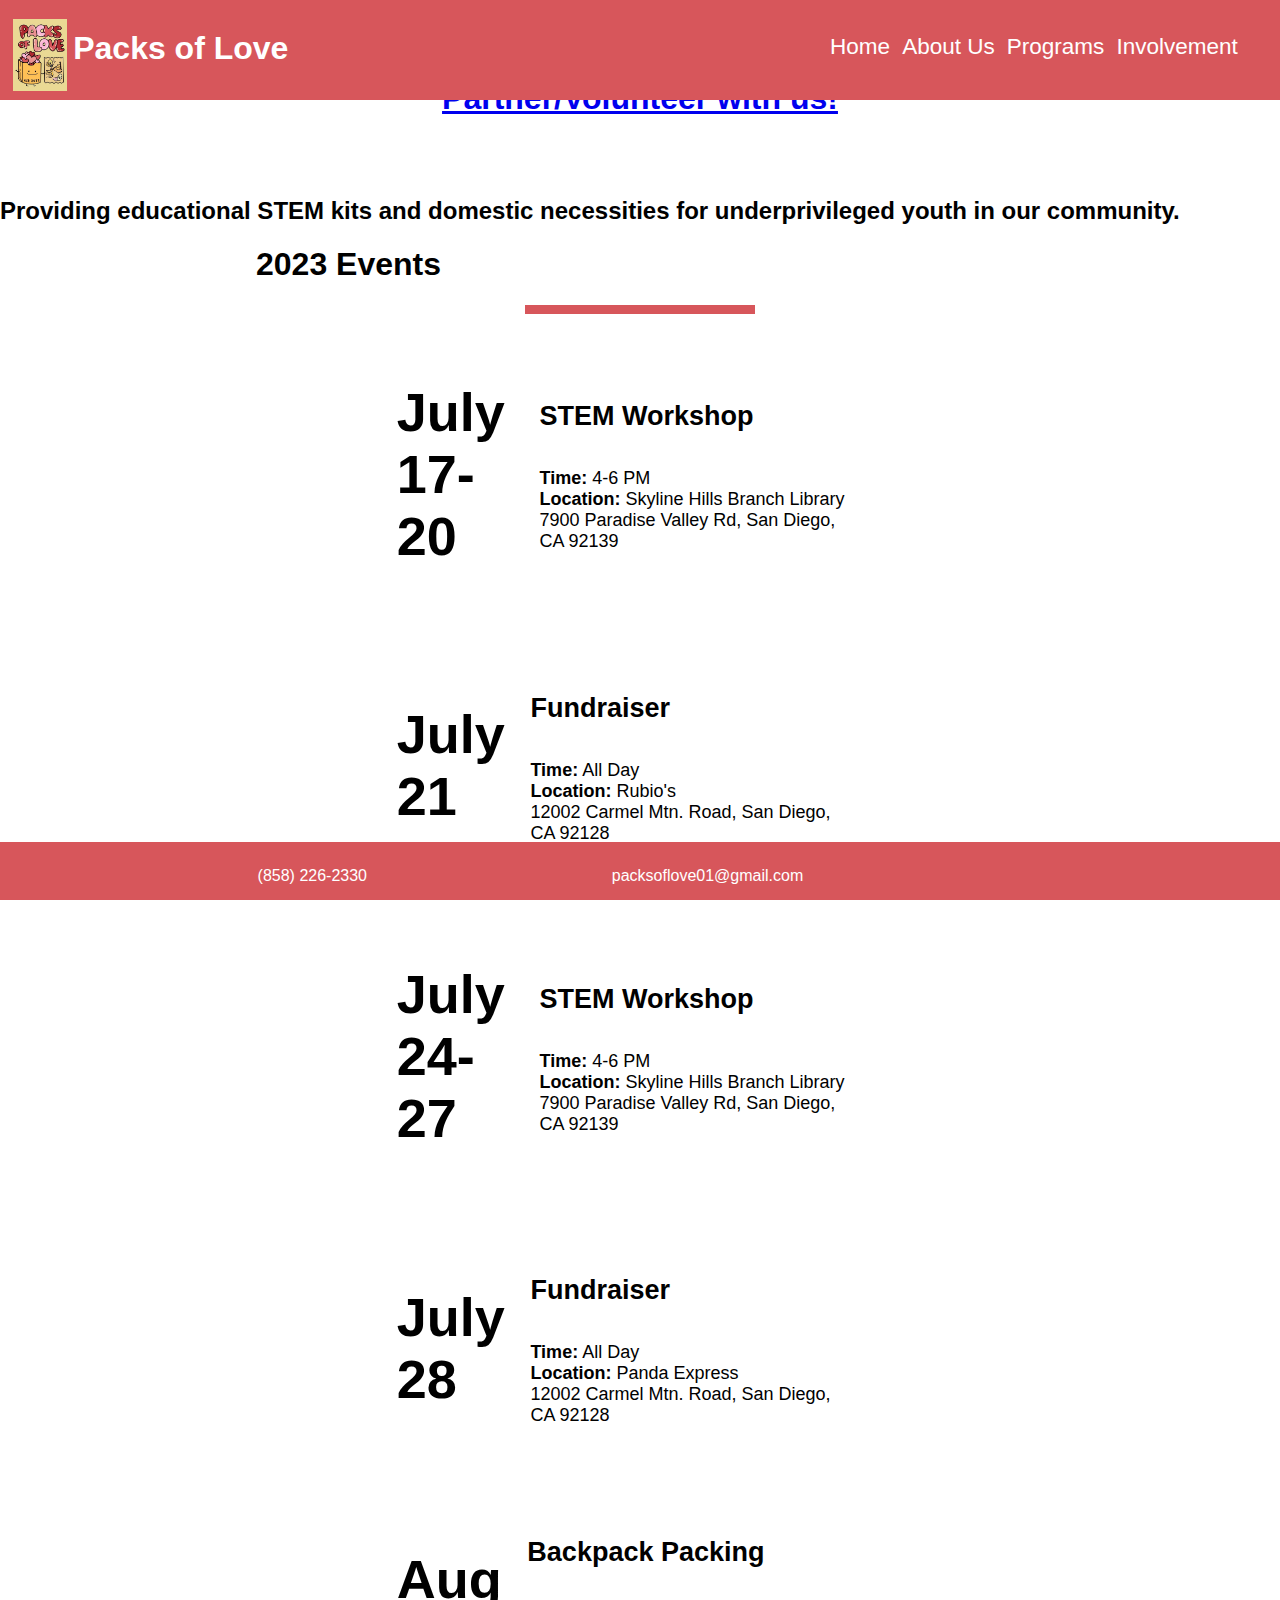
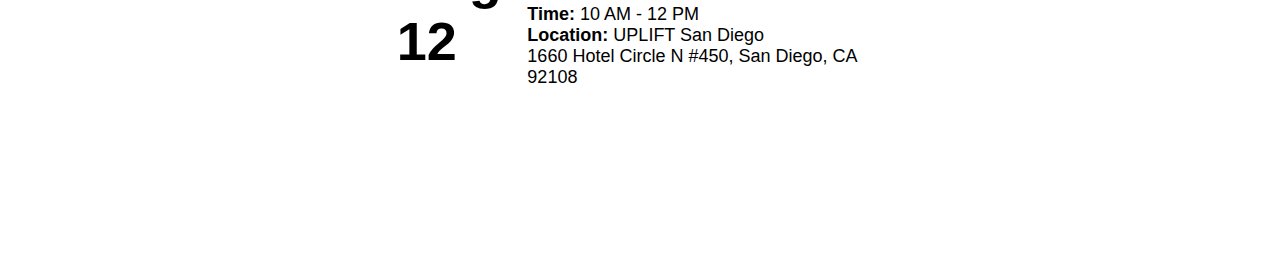
<file: index.html>
<!DOCTYPE html>
<html>

<head>
  <meta charset="utf-8">
  <meta name="viewport" content="width=device-width">
  <title>Packs of Love</title>
  <link href="style.css" rel="stylesheet" type="text/css" />
  
  <link rel="stylesheet" href="https://cdnjs.cloudflare.com/ajax/libs/font-awesome/6.4.0/css/all.min.css" integrity="sha512-iecdLmaskl7CVkqkXNQ/ZH/XLlvWZOJyj7Yy7tcenmpD1ypASozpmT/E0iPtmFIB46ZmdtAc9eNBvH0H/ZpiBw==" crossorigin="anonymous" referrerpolicy="no-referrer" />
  <link rel="icon" type="image/x-icon" href="logo.ico">
</head>

<body>
  <div class="header">
    <img id="logo" src="assets/logo.jpg" >
    <h1 id="title">Packs of Love</h1>
    <div class="header-right">
      <ul>
      <li><a href="index.html">Home</a></li>
      <li><a href="about.html">About Us</a>
        
      </li>
      <li><a href="events.html">Programs</a></li>
      <li><a href="involvement.html">Involvement</a></li>
  
     
    </ul>
    </div>
  </div>

  <main>
    <div id="container">
      
    <div id="background">
      
      
        <div class="circle">
          <h1 id="circletext">Start your own branch! (coming soon)</h1>
        </div>

        <div class="circle">
          <h1 id="circletext"><a target="_blank" href=
"https://docs.google.com/forms/d/e/1FAIpQLSdaQp265vbgzNPWMvMwFfBrX3keX25z5bY7_IWAjsWzNK840A/viewform">Partner/Volunteer with us!</a></h1>
        </div>

        <div class="circle">
          <h1 id="circletext">Donate! (coming soon)</h1>
        </div>
      
      
    </div>
    </div>

    <div id="statement">
      <div id="statement-text">
      <h2>Providing educational STEM kits and domestic necessities for underprivileged youth in our
        community.</h2>
      </div>
    </div>
    
    <div class="event">
      <h1 class="special">2023 Events</h2>
      <div class="divider"></div>
      
      <div class="officer-right involve-section">
        <div class="officer-text">
          <h2 class="event-date"> July <br>17-20 </h3>
        </div>

        <div class="officer-text">
          <h4 class="event-title">STEM Workshop</h4>
          <h5 class="event-desc"><b>Time:</b> 4-6 PM<br> <b>Location:</b> Skyline Hills Branch Library <br>7900 Paradise
            Valley Rd, San Diego, CA 92139</h5>
          </h5>
        </div>
      </div>

      <div class="officer-right involve-section">
        <div class="officer-text">
          <h2 class="event-date"> July  <br>21 </h3>
        </div>
        <div class="officer-text">
          <h4 class="event-title">Fundraiser</h4>
          <h5 class="event-desc"><b>Time:</b> All Day<br> <b>Location:</b> Rubio's <br>12002 Carmel Mtn. Road, San
            Diego, CA 92128</h5>
          </h5>
        </div>
      </div>

      <div class="officer-right involve-section">
        <div class="officer-text">
          <h2 class="event-date"> July <br>24-27 </h3>
        </div>
        <div class="officer-text">
          <h4 class="event-title">STEM Workshop</h4>
          <h5 class="event-desc"><b>Time:</b> 4-6 PM<br> <b>Location:</b> Skyline Hills Branch Library <br>7900 Paradise
            Valley Rd, San Diego, CA 92139</h5>
          </h5>
        </div>
      </div>

      <div class="officer-right involve-section">
        <div class="officer-text">
          <h2 class="event-date"> July <br>28</h3>
        </div>
        <div class="officer-text">
          <h4 class="event-title">Fundraiser</h4>
          <h5 class="event-desc"><b>Time:</b> All Day<br> <b>Location:</b> Panda Express<br>12002 Carmel Mtn. Road, San
            Diego, CA 92128</h5>
          </h5>
        </div>
      </div>
      
      <div class="officer-right involve-section">
        <div class="officer-text">
          <h2 class="event-date"> Aug <br>12 </h3>
        </div>
        <div class="officer-text">
          <h4 class="event-title">Backpack Packing</h4>
          <h5 class="event-desc"><b>Time:</b> 10 AM - 12 PM<br> <b>Location:</b> UPLIFT San Diego <br>1660 Hotel Circle N #450, San Diego, CA 92108</h5>
          </h5>
        </div>
      </div>
      
    </div>
<footer>
  <div class="contact-footer">
      <div class="phone">
      <i class="fa-solid fa-phone icons-footer" style="color: #ffffff;"></i>
      <p class="footer-text">(858) 226-2330</p>
      </div>
    <div class="email" >
      <i class="fas fa-envelope icons-footer"" style="color: #ffffff;"></i>
      <p class="footer-text">packsoflove01@gmail.com</p>
    </div>
    <div class="social-icons-footer"
      <a href="https://discord.gg/K37euDnBBY/"> <i class="fab fa-discord" style="color: #ffffff;"></i></a>
      <a href="https://instagram.com/thepacksoflove/"><i class="fab fa-instagram" style="color: #ffffff;"></i></a>
    </div>
</div>
</footer>
</body>
</main>

</html>
</file>
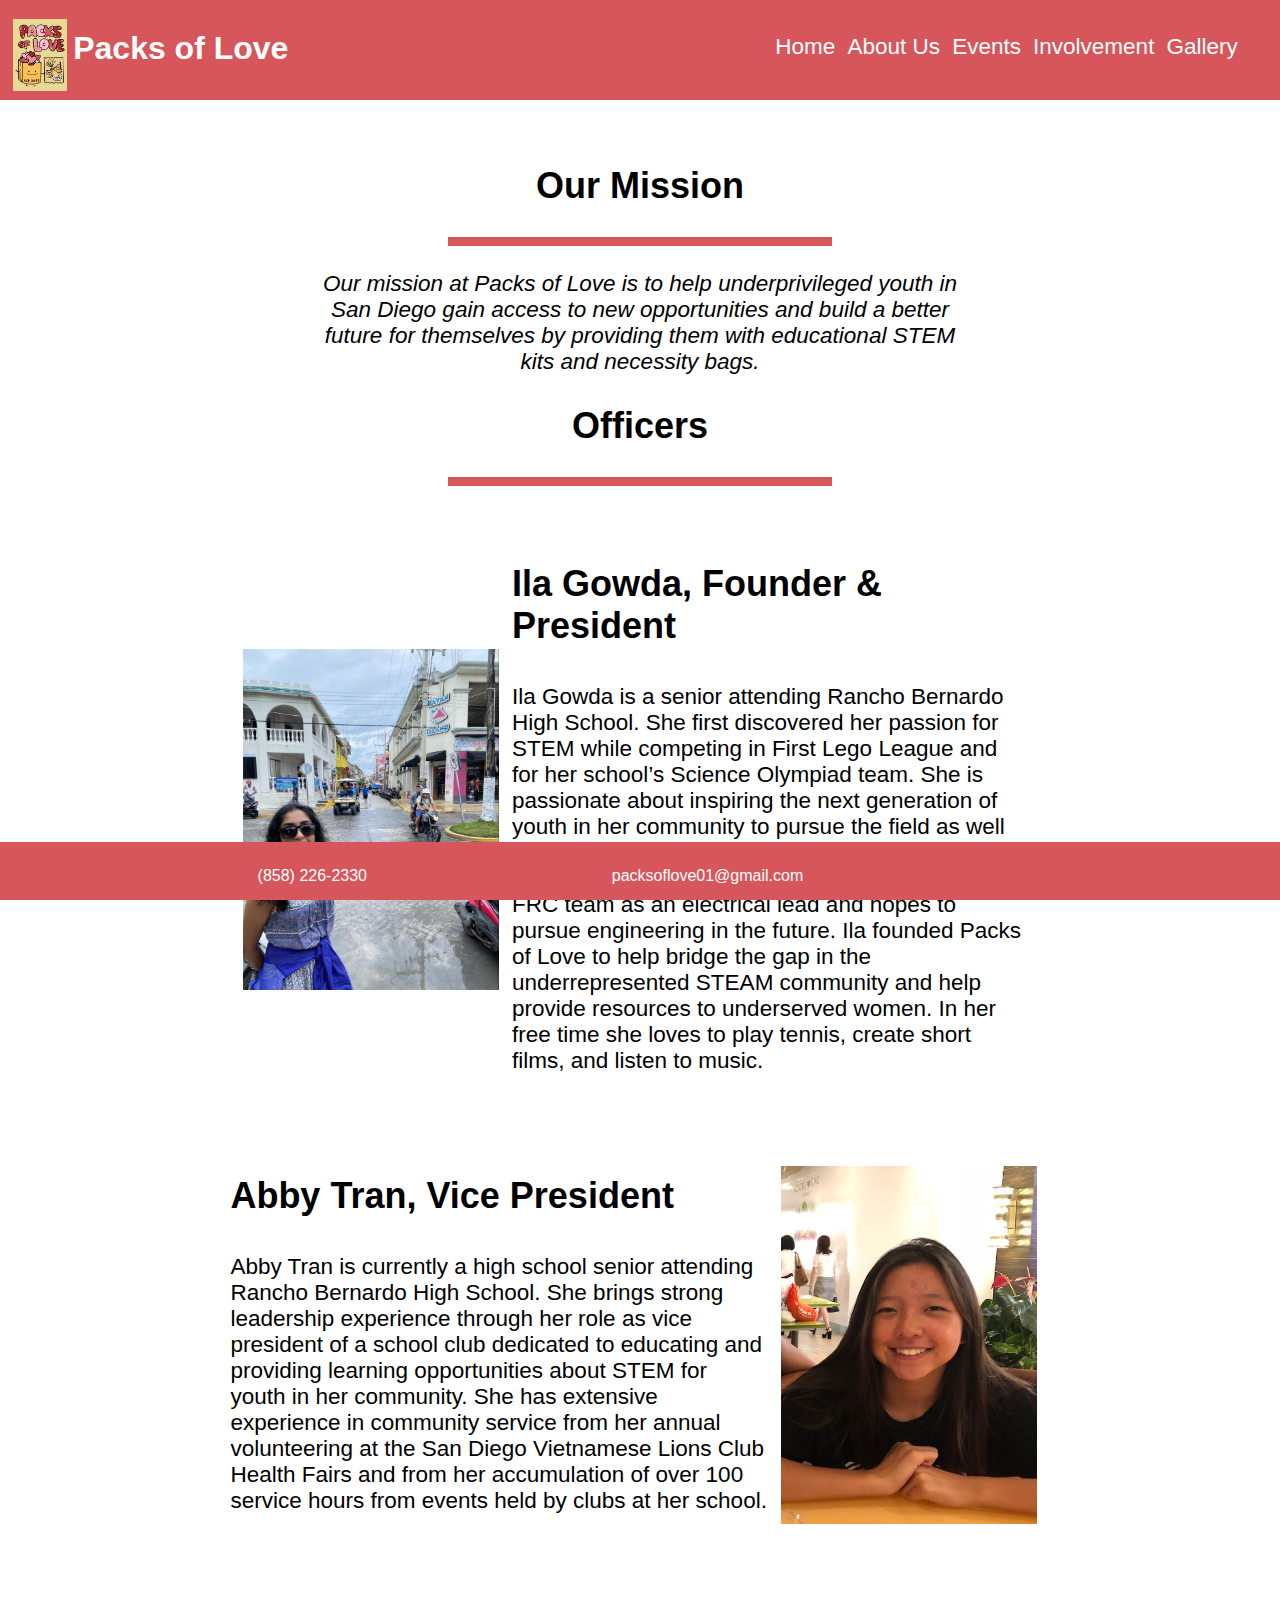
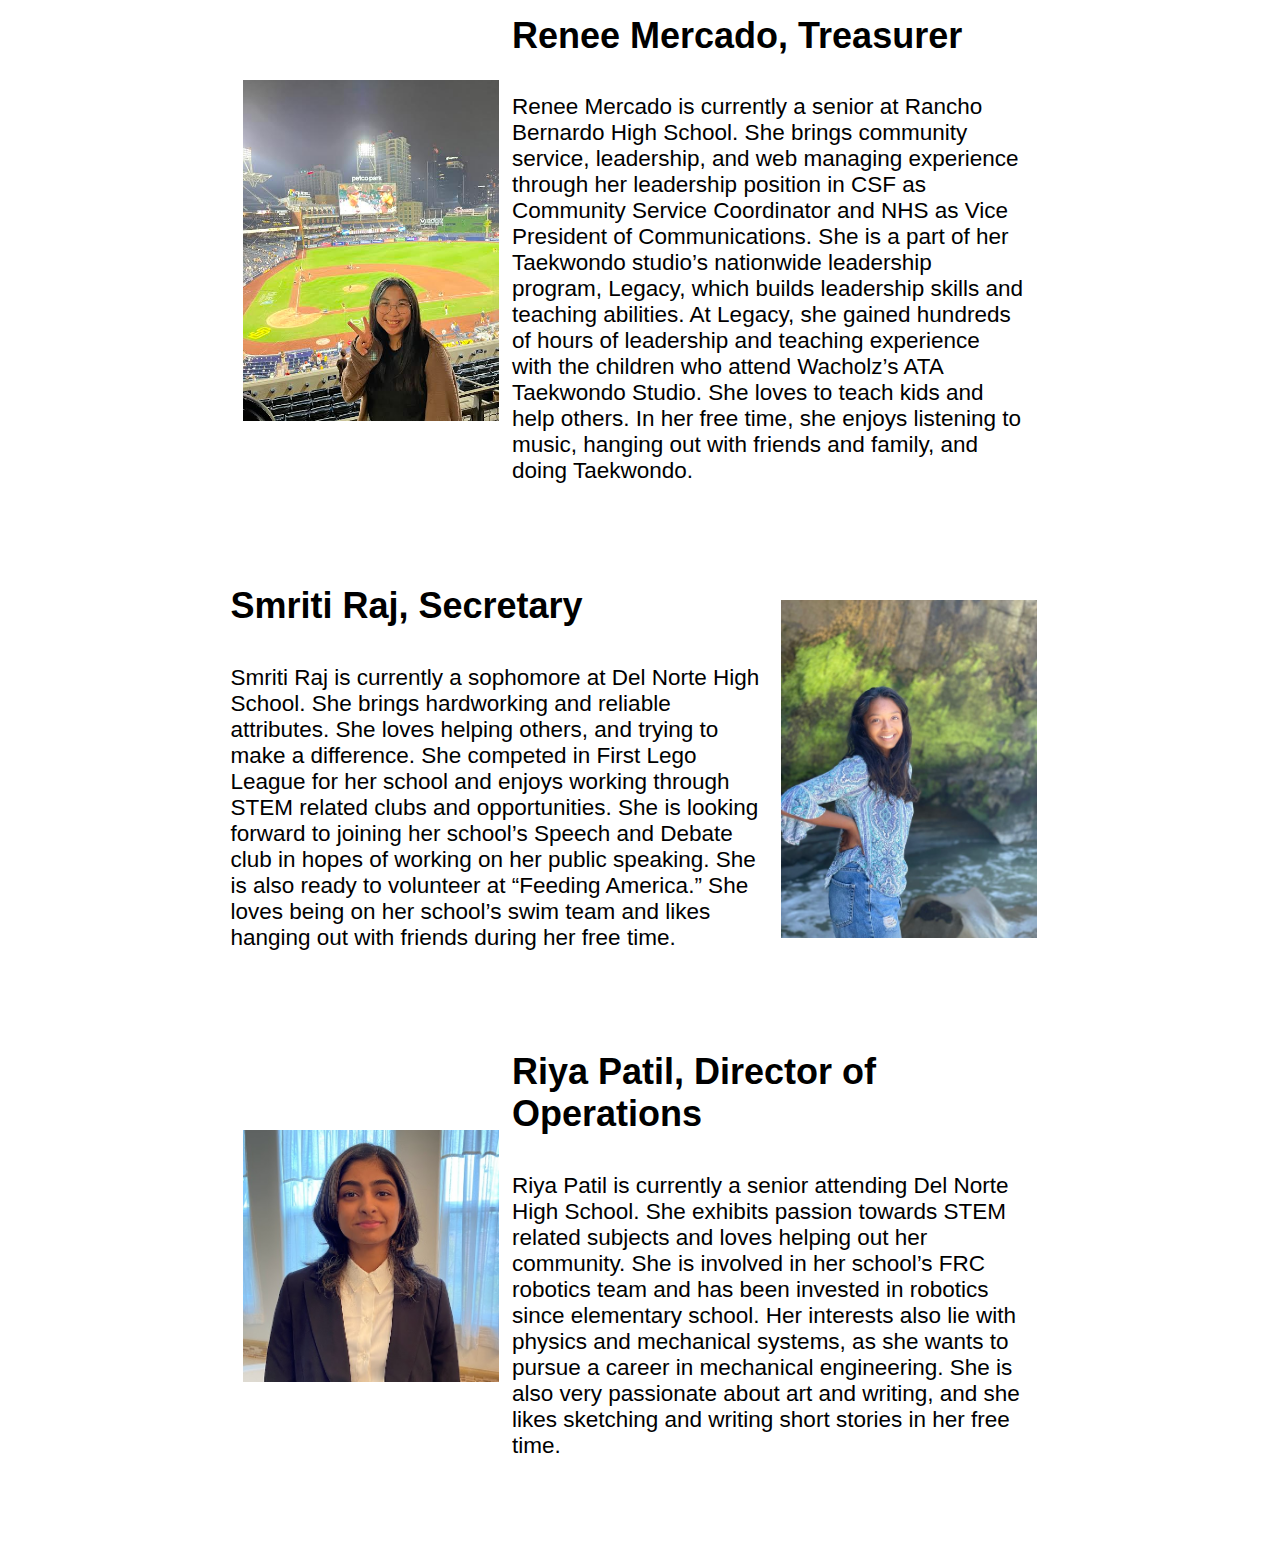
<file: about.html>
<!DOCTYPE html>
<html>

<head>
  <meta charset="utf-8">
  <meta name="viewport" content="width=device-width">
  <title>Packs of Love</title>
  <link href="style.css" rel="stylesheet" type="text/css" />
  <link rel="stylesheet" href="https://cdnjs.cloudflare.com/ajax/libs/font-awesome/6.4.0/css/all.min.css"
    integrity="sha512-iecdLmaskl7CVkqkXNQ/ZH/XLlvWZOJyj7Yy7tcenmpD1ypASozpmT/E0iPtmFIB46ZmdtAc9eNBvH0H/ZpiBw=="
    crossorigin="anonymous" referrerpolicy="no-referrer" />

</head>

<body>
  <div class="header">
    <img id="logo" src="assets/logo.jpg">
    <h1 id="title">Packs of Love</h1>
    <div class="header-right">
      <ul>
        <li><a href="index.html">Home</a></li>
        <li><a href="about.html">About Us</a>

        </li>
        <li><a href="events.html">Events</a></li>
        <li><a href="involvement.html">Involvement</a></li>
        <li><a href="gallery.html">Gallery</a></li>
      </ul>
    </div>
  </div>

  <main>
    <div class="top">
      <h2 class="page-title">Our Mission</h2>
      <div class="divider"></div>
      <h3 class="description"> <i> Our mission at Packs of Love is to help underprivileged youth in San Diego gain access to
        new opportunities and build a better future for themselves by providing them with educational STEM kits and
        necessity bags.</i>
      </h3>
    </div>
    
      <h2 class="page-title">Officers</h2>
      <div class="divider" ></div>
      <div id = "officerdivide"></div>
    <div class="officers">
      <div class="officer-left">
        <img class="aboutimg" src="assets/image2.jpg">
        <div class="officer-text">
        <h3 class="officer-title">Ila Gowda, Founder & President</h3>
        <h5 class="officer-desc">Ila Gowda is a senior attending Rancho Bernardo High School. She first discovered her
          passion for STEM while competing in First Lego League and for her school’s Science Olympiad team. She is
          passionate about inspiring the next generation of youth in her community to pursue the field as well through
          her roles of President of Women in STEM and Coding4Kidz. She is involved in her school's FRC team as an
          electrical lead and hopes to pursue engineering in the future. Ila founded Packs of Love to help bridge the gap in the
          underrepresented STEAM community and help provide resources to underserved women. In her free time she loves
          to play tennis, create short films, and listen to music.
        </h5>
        </div>
      </div>
      <div class="officer-right">
        <div class="officer-text">
        <h3 class="officer-title">Abby Tran, Vice President</h3>
        <h5 class="officer-desc">Abby Tran is currently a high school senior attending Rancho Bernardo High School. She brings strong leadership experience through her role as vice president of a school club dedicated to educating and providing learning opportunities about STEM for youth in her community. She has extensive experience in community service from her annual volunteering at the San Diego Vietnamese Lions Club Health Fairs and from her accumulation of over 100 service hours from events held by clubs at her school. 
</h5>
        </div>
        <img class="aboutimg rightimg" src="assets/image4.jpg">
      </div>
      <div class="officer-left">
        <img class="aboutimg" src="assets/image1.jpg">
        <div class="officer-text">
        <h3 class="officer-title">Renee Mercado, Treasurer</h3>
        <h5 class="officer-desc">Renee Mercado is currently a senior at Rancho Bernardo High School. She brings community service, leadership, and web managing experience through her leadership position in CSF as Community Service Coordinator and NHS as Vice President of Communications. She is a part of her Taekwondo studio’s nationwide leadership program, Legacy, which builds leadership skills and teaching abilities. At Legacy, she gained hundreds of hours of leadership and teaching experience with the children who attend Wacholz’s ATA Taekwondo Studio. She loves to teach kids and help others. In her free time, she enjoys listening to music, hanging out with friends and family, and doing Taekwondo.
</h5>
        </div>
      </div>
      <div class="officer-right">
        <div class="officer-text">
        <h3 class="officer-title">Smriti Raj, Secretary</h3>
        <h5 class="officer-desc">Smriti Raj is currently a sophomore at Del Norte High School. She brings hardworking and reliable attributes. She loves helping others, and trying to make a difference. She competed in First Lego League for her school and enjoys working through STEM related clubs and opportunities. She is looking forward to joining her school’s Speech and Debate club in hopes of working on her public speaking. She is also ready to volunteer at “Feeding America.” She loves being on her school’s swim team and likes hanging out with friends during her free time. 
</h5>
        </div>
        <img class="aboutimg rightimg" src="assets/image5.jpg">
      </div>
      <div class="officer-left">
        <img class="aboutimg" src="assets/image3.png">
        <div class="officer-text">
        <h3 class="officer-title">Riya Patil, Director of Operations</h3>
        <h5 class="officer-desc">Riya Patil is currently a senior attending Del Norte High School. She exhibits passion towards STEM related subjects and loves helping out her community. She is involved in her school’s FRC robotics team and has been invested in robotics since elementary school. Her interests also lie with physics and mechanical systems, as she wants to pursue a career in mechanical engineering. She is also very passionate about art and writing, and she likes sketching and writing short stories in her free time. 
</h5>
        </div>
      </div>
    </div>
    <footer>
      <div class="contact-footer">
        <div class="phone">
          <i class="fa-solid fa-phone icons-footer" style="color: #ffffff;"></i>
          <p class="footer-text">(858) 226-2330</p>
        </div>
        <div class="email">
          <i class="fas fa-envelope icons-footer"" style=" color: #ffffff;"></i>
          <p class="footer-text">packsoflove01@gmail.com</p>
        </div>
        <div class="social-icons-footer" <a href="https://discord.gg/K37euDnBBY"> <i class="fab fa-discord"
            style="color: #ffffff;"></i></a>
          <a href="https://instagram.com/thepacksoflove/"><i class="fab fa-instagram" style="color: #ffffff;"></i></a>
        </div>
      </div>
    </footer>
</body>
</main>

</html>
</file>
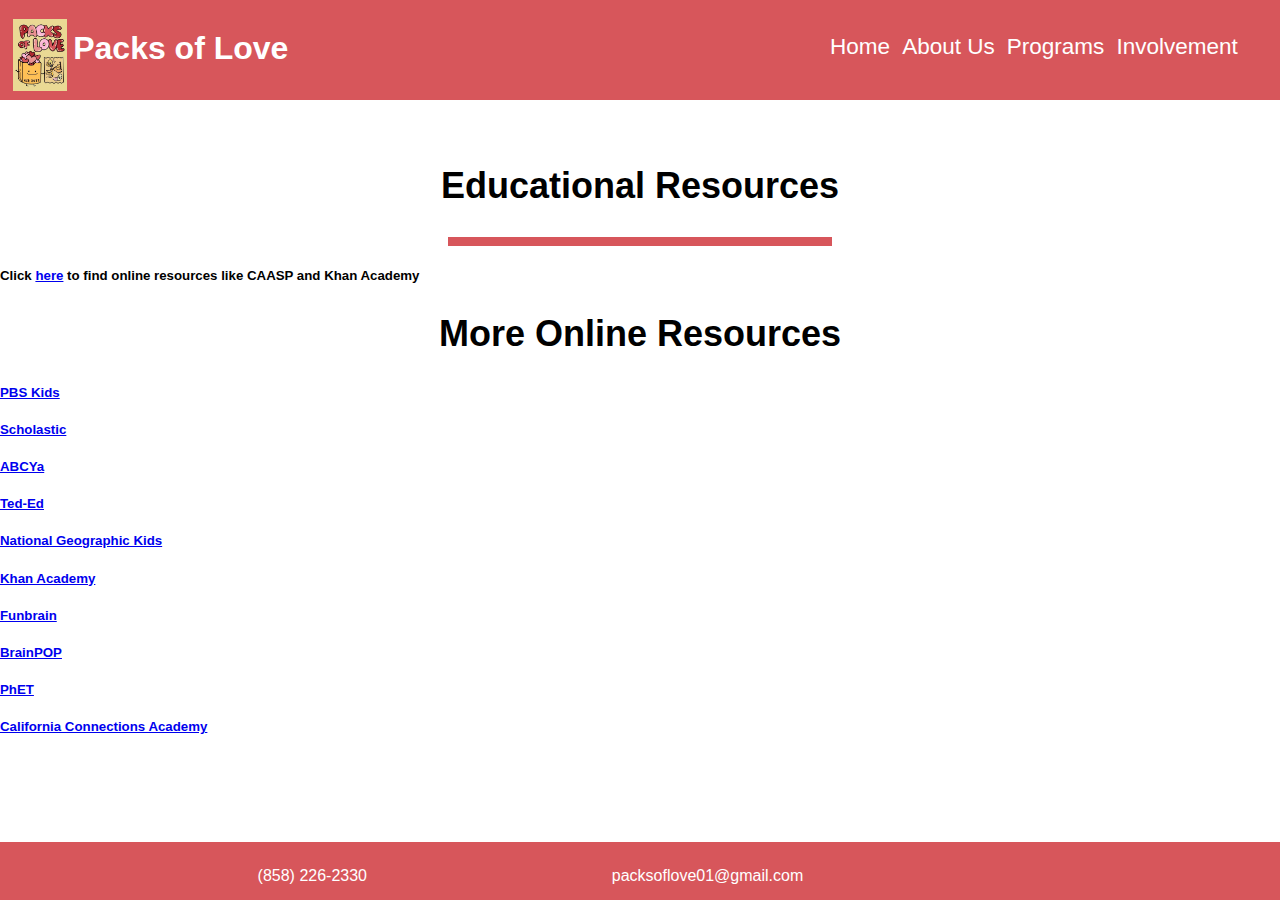
<file: edu.html>
<!DOCTYPE html>
<html>

<head>
  <meta charset="utf-8">
  <meta name="viewport" content="width=device-width">
  <title>Packs of Love</title>
  <link href="style.css" rel="stylesheet" type="text/css" />
  <link rel="icon" type="image/x-icon" href="assets/logo.jpg">
  <link rel="stylesheet" href="https://cdnjs.cloudflare.com/ajax/libs/font-awesome/6.4.0/css/all.min.css"
    integrity="sha512-iecdLmaskl7CVkqkXNQ/ZH/XLlvWZOJyj7Yy7tcenmpD1ypASozpmT/E0iPtmFIB46ZmdtAc9eNBvH0H/ZpiBw=="
    crossorigin="anonymous" referrerpolicy="no-referrer" />

</head>

<body>
  <div class="header">
    <img id="logo" src="assets/logo.jpg">
    <h1 id="title">Packs of Love</h1>
    <div class="header-right">
      <ul>
        <li><a href="index.html">Home</a></li>
        <li><a href="about.html">About Us</a></li>
        <li><a href="events.html">Programs</a></li>
        <li><a href="involvement.html">Involvement</a></li>


      </ul>
    </div>
  </div>

  <main>
    <div class="top">
    <h2 class="page-title">Educational Resources</h2>
    <div class="divider"></div>
    </div>
  <div id="bottom">
    <h5 class="shelterinfo">Click <a target="_blank" href="https://www.sysdschools.org/Page/1070"> here</a> to find online resources like CAASP and Khan Academy</h5>
<div class="edu">
    <h2 class="page-title" id="top">More Online Resources</h2>
</div>
    <div class="table">
      <div class="row">
        <div class="column eduleft">
    <h5 class="shelterinfo"><a target="_blank" href="https://pbskids.org/"> PBS Kids</a> </h5>
    <h5 class="shelterinfo"><a target="_blank" href="https://www.scholastic.com/home"> Scholastic</a> </h5>
    <h5 class="shelterinfo"><a target="_blank" href="https://www.abcya.com/"> ABCYa</a> </h5>
    <h5 class="shelterinfo"><a target="_blank" href="https://ed.ted.com/"> Ted-Ed</a> </h5>
          <h5 text-align="left" class="shelterinfo"><a target="_blank" href="https://kids.nationalgeographic.com/"> National Geographic Kids</a> </h5>
          </div>
          <div class="column eduright">
          
          <h5 class="shelterinfo"><a target="_blank" href="https://www.khanacademy.org/"> Khan Academy</a> </h5>
          
    
    <h5 text-align="left" class="shelterinfo"><a target="_blank" href="https://www.funbrain.com/"> Funbrain</a> </h5>
    <h5 class="shelterinfo"><a target="_blank" href="https://www.brainpop.com/"> BrainPOP</a> </h5>
    <h5 class="shelterinfo"><a target="_blank" href="https://phet.colorado.edu/"> PhET</a> </h5>
    <h5 class="shelterinfo"><a target="_blank" href="https://learn.connectionsacademy.com/national/"> California Connections Academy</a> </h5>
  </div>
      </div>
    </div>
  </div>




    

    <footer>
      <div class="contact-footer">
        <div class="phone">
          <i class="fa-solid fa-phone icons-footer" style="color: #ffffff;"></i>
          <p class="footer-text">(858) 226-2330</p>
        </div>
        <div class="email">
          <i class="fas fa-envelope icons-footer"" style=" color: #ffffff;"></i>
          <p class="footer-text">packsoflove01@gmail.com</p>
        </div>
        <div class="social-icons-footer" <a href="https://discord.gg/K37euDnBBY"> <i class="fab fa-discord"
            style="color: #ffffff;"></i></a>
          <a href="https://instagram.com/thepacksoflove/"><i class="fab fa-instagram" style="color: #ffffff;"></i></a>
        </div>
      </div>
    </footer>
</body>
</main>

</html>
</file>
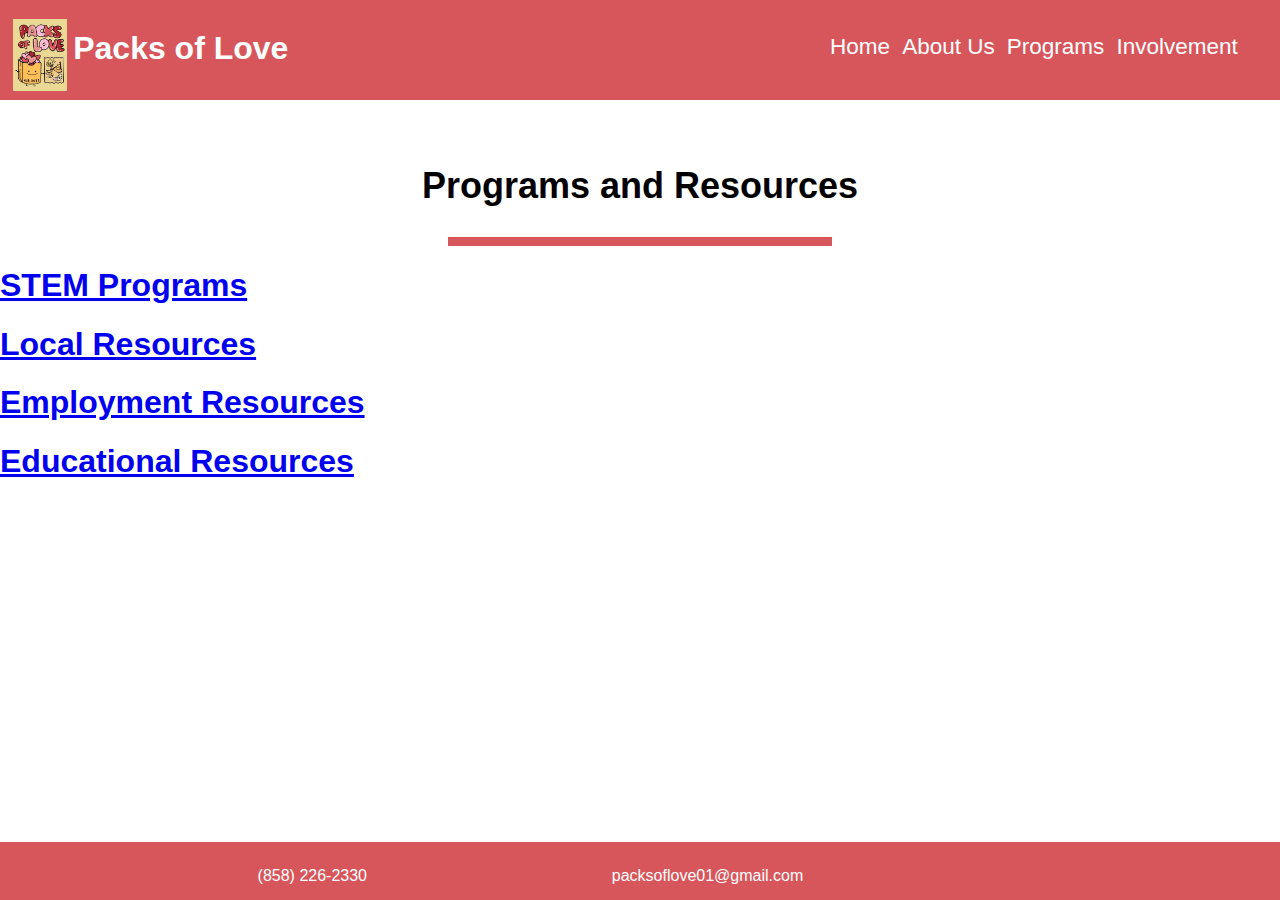
<file: events.html>
<!DOCTYPE html>
<html>

<head>
  <meta charset="utf-8">
  <meta name="viewport" content="width=device-width">
  <title>Packs of Love</title>
  <link href="style.css" rel="stylesheet" type="text/css" />
  <link rel="icon" type="image/x-icon" href="logo.ico">
  <link rel="stylesheet" href="https://cdnjs.cloudflare.com/ajax/libs/font-awesome/6.4.0/css/all.min.css"
    integrity="sha512-iecdLmaskl7CVkqkXNQ/ZH/XLlvWZOJyj7Yy7tcenmpD1ypASozpmT/E0iPtmFIB46ZmdtAc9eNBvH0H/ZpiBw=="
    crossorigin="anonymous" referrerpolicy="no-referrer" />

</head>

<body>
  <div class="header">
    <img id="logo" src="assets/logo.jpg">
    <h1 id="title">Packs of Love</h1>
    <div class="header-right">
      <ul>
        <li><a href="index.html">Home</a></li>
        <li><a href="about.html">About Us</a></li>
        <li><a href="events.html">Programs</a></li>
        <li><a href="involvement.html">Involvement</a></li>
      
        
      </ul>
    </div>
  </div>

  <main>
    <div class="top">
    <h2 class="page-title">Programs and Resources</h2>
    <div class="divider"></div>
    </div>
      
    <div class="squares">
      <div class="square">
        <h1><a href="stem.html">STEM Programs</a></h1>
        
      </div>
      <div class="square">
        <h1><a href="local.html">Local Resources</a></h1>
        
      </div>
      <div class="square">
        <h1><a href="job.html">Employment Resources</a></h1>
        
      </div>
      <div class="square">
        <h1><a href="edu.html">Educational Resources</a></h1>
        
      </div>
    </div>
    <footer>
      <div class="contact-footer">
        <div class="phone">
          <i class="fa-solid fa-phone icons-footer" style="color: #ffffff;"></i>
          <p class="footer-text">(858) 226-2330</p>
        </div>
        <div class="email">
          <i class="fas fa-envelope icons-footer"" style=" color: #ffffff;"></i>
          <p class="footer-text">packsoflove01@gmail.com</p>
        </div>
        <div class="social-icons-footer" <a href="https://discord.gg/K37euDnBBY"> <i class="fab fa-discord"
            style="color: #ffffff;"></i></a>
          <a href="https://instagram.com/thepacksoflove/"><i class="fab fa-instagram" style="color: #ffffff;"></i></a>
        </div>
      </div>
    </footer>
</body>
</main>

</html>
</file>
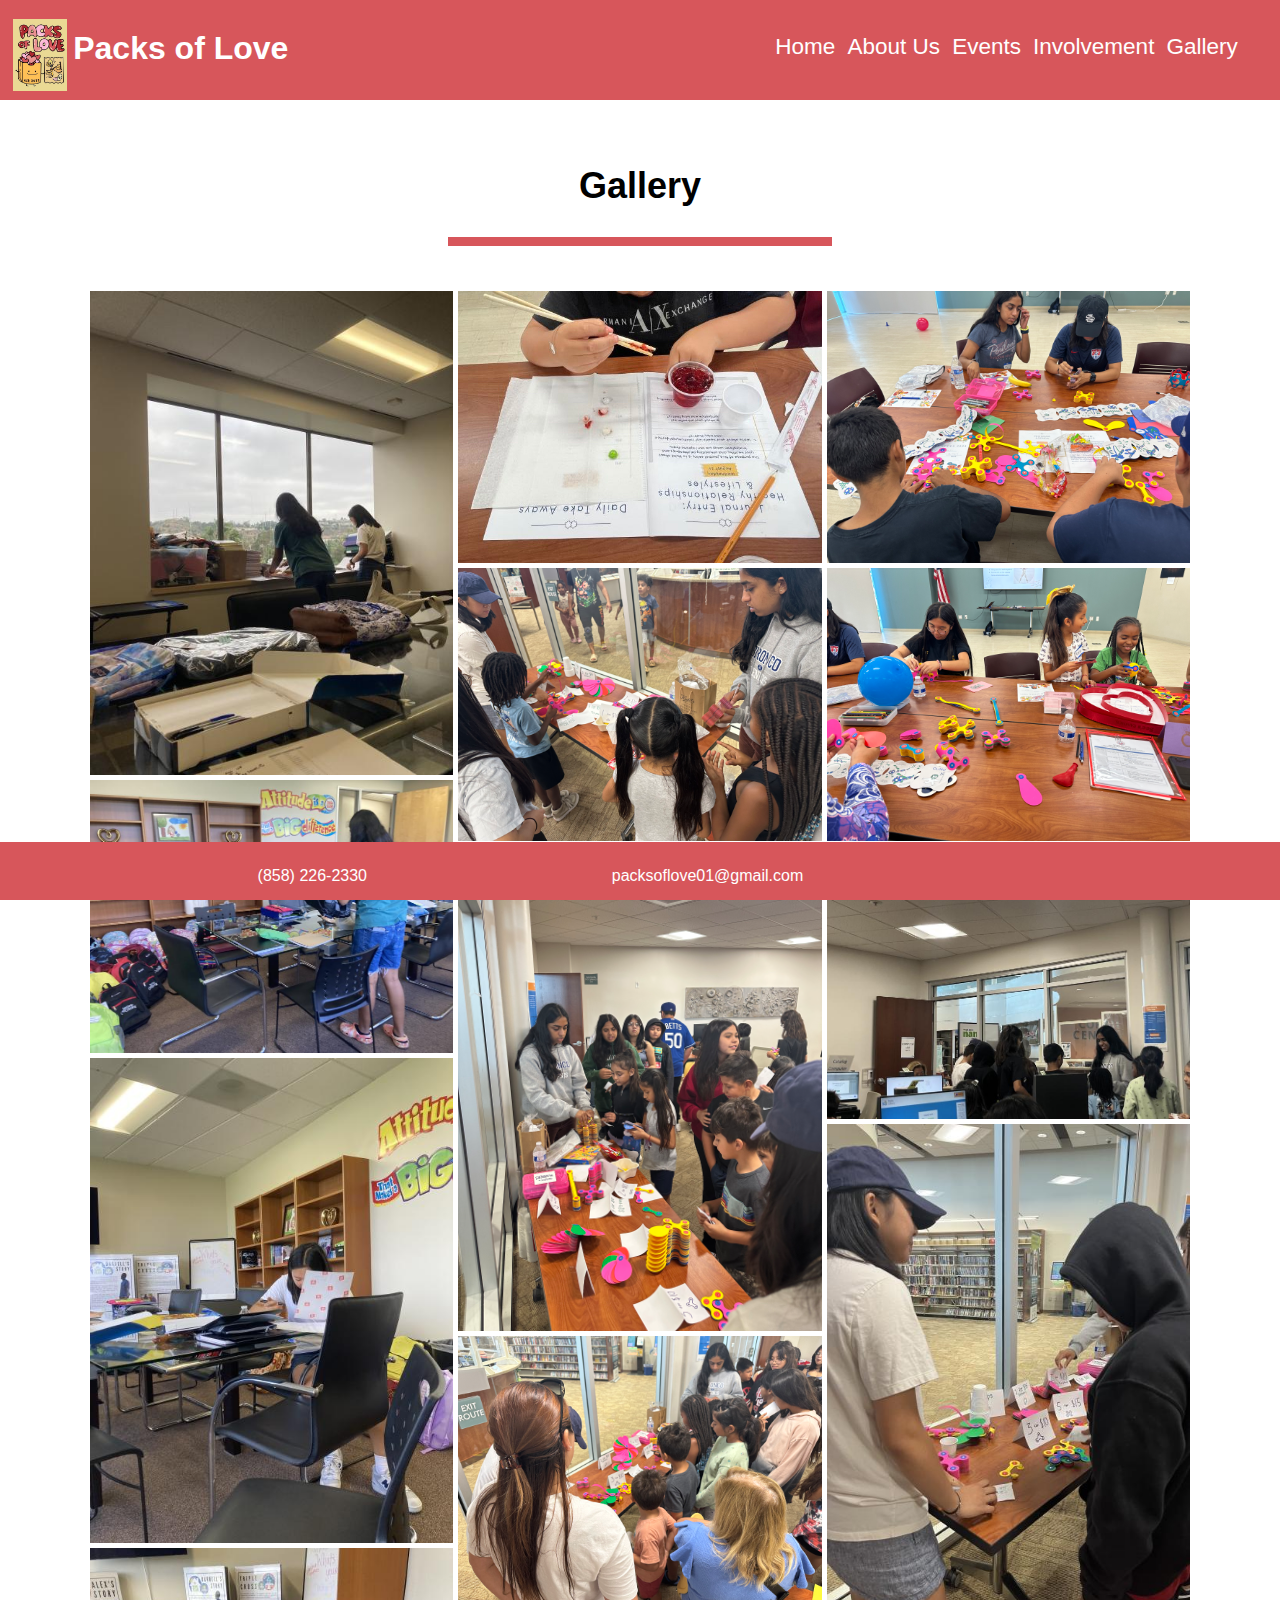
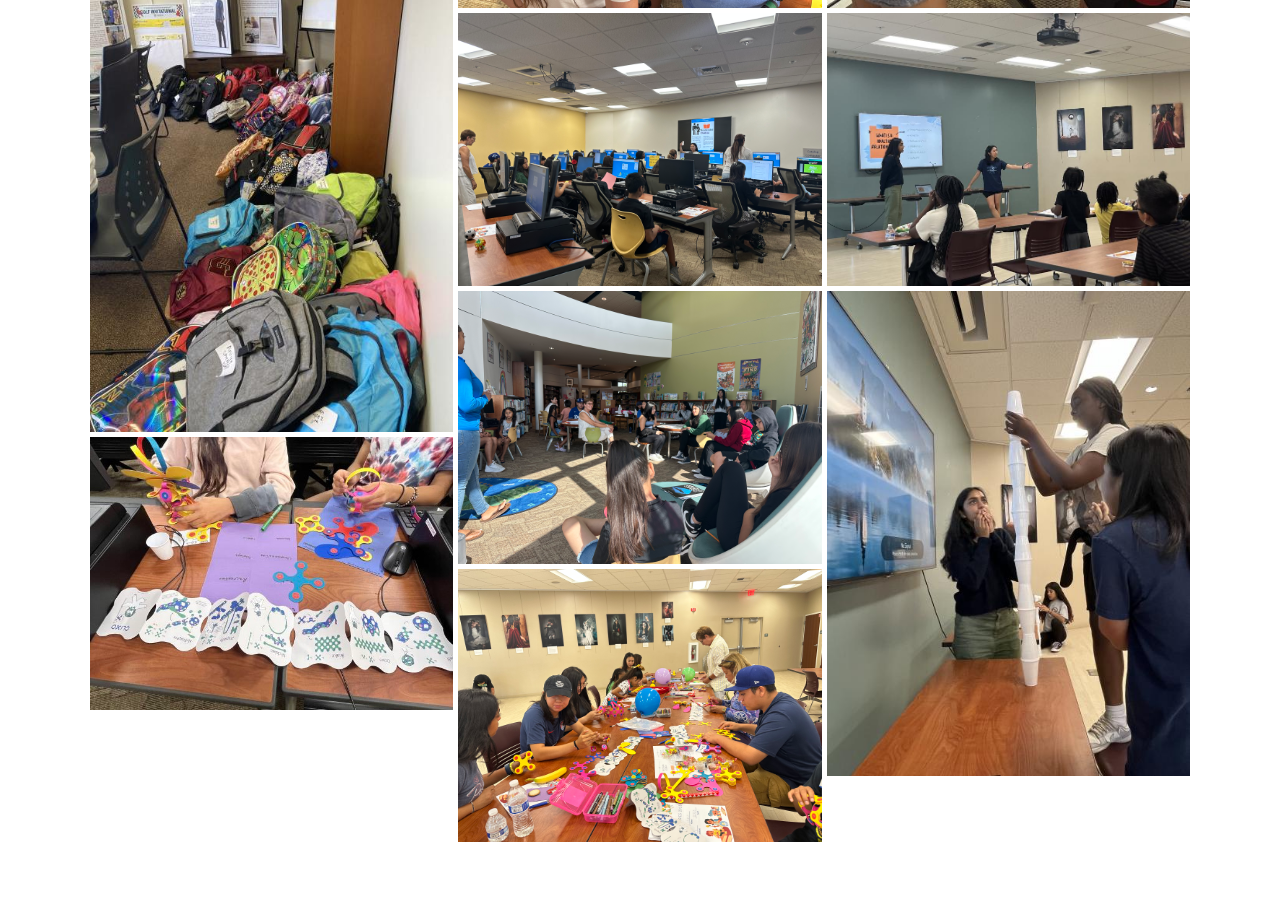
<file: gallery.html>
<!DOCTYPE html>
<html>

<head>
  <meta charset="utf-8">
  <meta name="viewport" content="width=device-width">
  <title>Packs of Love</title>
  <link href="style.css" rel="stylesheet" type="text/css" />
  <link rel="stylesheet" href="https://cdnjs.cloudflare.com/ajax/libs/font-awesome/6.4.0/css/all.min.css" integrity="sha512-iecdLmaskl7CVkqkXNQ/ZH/XLlvWZOJyj7Yy7tcenmpD1ypASozpmT/E0iPtmFIB46ZmdtAc9eNBvH0H/ZpiBw==" crossorigin="anonymous" referrerpolicy="no-referrer" />

</head>

<body>
  <div class="header">
    <img id="logo" src="assets/logo.jpg" >
    <h1 id="title">Packs of Love</h1>
    <div class="header-right">
      <ul>
      <li><a href="index.html">Home</a></li>
      <li><a href="about.html">About Us</a>
        
      </li>
      <li><a href="events.html">Events</a></li>
      <li><a href="involvement.html">Involvement</a></li>
      <li><a href="gallery.html">Gallery</a></li>
    </ul>
    </div>
  </div>

  <main>
    
<div class="top">
      <h2 class="page-title">Gallery</h2>
      <div class="divider"></div>
      
    </div>
<div id="gallery">
  
   <img src="assets/image-018.jpg">
   <img src="assets/image-017.jpg">
   <img src="assets/image-016.jpg">
   <img src="assets/image-015.jpg">
   <img src="assets/image-014.jpeg">
   <img src="assets/image_013.jpeg">
   <img src="assets/image-012.jpg">
   <img src="assets/image-011.jpg">
   <img src="assets/image-010.jpg">
   <img src="assets/image-009.jpg">
   <img src="assets/image-008.jpg">
   <img src="assets/image-007.jpg">
   <img src="assets/image-006.jpg">
   <img src="assets/image-005.jpg">
   <img src="assets/image-004.jpg">
   <img src="assets/image-003.jpg">
   <img src="assets/image-002.jpg">
   <img src="assets/image-001.jpg">
   
   
  
  </div>
<footer>
  <div class="contact-footer">
      <div class="phone">
      <i class="fa-solid fa-phone icons-footer" style="color: #ffffff;"></i>
      <p class="footer-text">(858) 226-2330</p>
      </div>
    <div class="email" >
      <i class="fas fa-envelope icons-footer"" style="color: #ffffff;"></i>
      <p class="footer-text">packsoflove01@gmail.com</p>
    </div>
    <div class="social-icons-footer"
      <a href="https://discord.gg/K37euDnBBY"> <i class="fab fa-discord" style="color: #ffffff;"></i></a>
      <a href="https://instagram.com/thepacksoflove/"><i class="fab fa-instagram" style="color: #ffffff;"></i></a>
    </div>
  </div>
</footer>
</body>
</main>

</html>
</file>
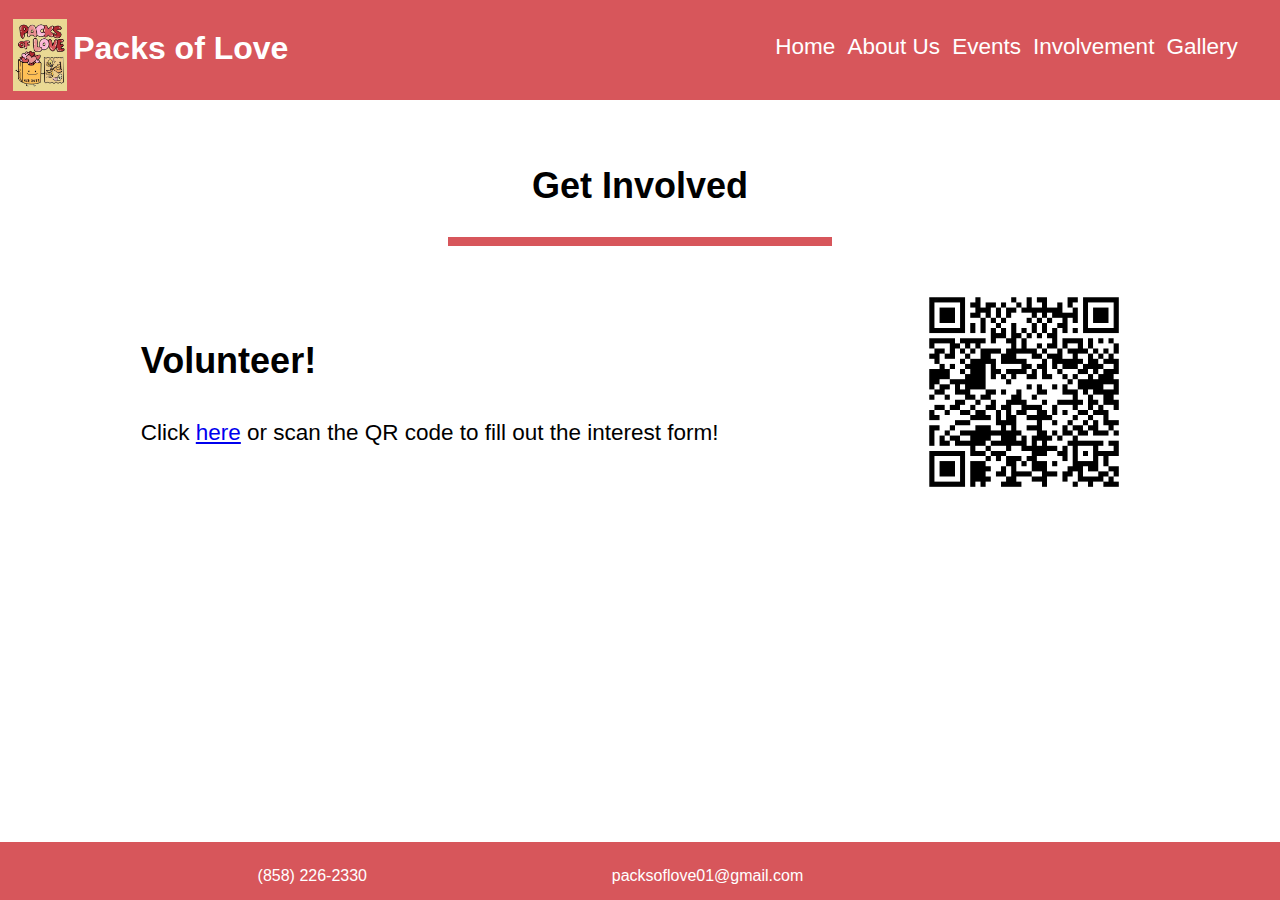
<file: involvement.html>
<!DOCTYPE html>
<html>

<head>
  <meta charset="utf-8">
  <meta name="viewport" content="width=device-width">
  <title>Packs of Love</title>
  <link href="style.css" rel="stylesheet" type="text/css" />
  <link rel="stylesheet" href="https://cdnjs.cloudflare.com/ajax/libs/font-awesome/6.4.0/css/all.min.css" integrity="sha512-iecdLmaskl7CVkqkXNQ/ZH/XLlvWZOJyj7Yy7tcenmpD1ypASozpmT/E0iPtmFIB46ZmdtAc9eNBvH0H/ZpiBw==" crossorigin="anonymous" referrerpolicy="no-referrer" />

</head>

<body>
  <div class="header">
    <img id="logo" src="assets/logo.jpg" >
    <h1 id="title">Packs of Love</h1>
    <div class="header-right">
      <ul>
      <li><a href="index.html">Home</a></li>
      <li><a href="about.html">About Us</a>
        
      </li>
      <li><a href="events.html">Events</a></li>
      <li><a href="involvement.html">Involvement</a></li>
      <li><a href="gallery.html">Gallery</a></li>
    </ul>
    </div>
  </div>

  <main>
    
    <div class="top">
      <h2 class="page-title">Get Involved</h2>
      <div class="divider"></div>
      <div class="officer-right involve-section">
      <div class="officer-text">
      <h3 class="officer-title involvment-title"> Volunteer! </h3>
        <h5 class="officer-desc">Click <a href="https://forms.gle/3fTuh4d1K9wfcxM86">here</a> or scan the QR code to fill out the interest form!</h5>
      </div>
        <span><img class="qrimg" src="assets/volunteer_qr.png"></span>
      </div>
      
    

<footer>
  <div class="contact-footer">
      <div class="phone">
      <i class="fa-solid fa-phone icons-footer" style="color: #ffffff;"></i>
      <p class="footer-text">(858) 226-2330</p>
      </div>
    <div class="email" >
      <i class="fas fa-envelope icons-footer"" style="color: #ffffff;"></i>
      <p class="footer-text">packsoflove01@gmail.com</p>
    </div>
    <div class="social-icons-footer"
      <a href="https://discord.gg/K37euDnBBY"> <i class="fab fa-discord" style="color: #ffffff;"></i></a>
      <a href="https://instagram.com/thepacksoflove/"><i class="fab fa-instagram" style="color: #ffffff;"></i></a>
    </div>
  </div>
</footer>
</body>
</main>

</html>
</file>
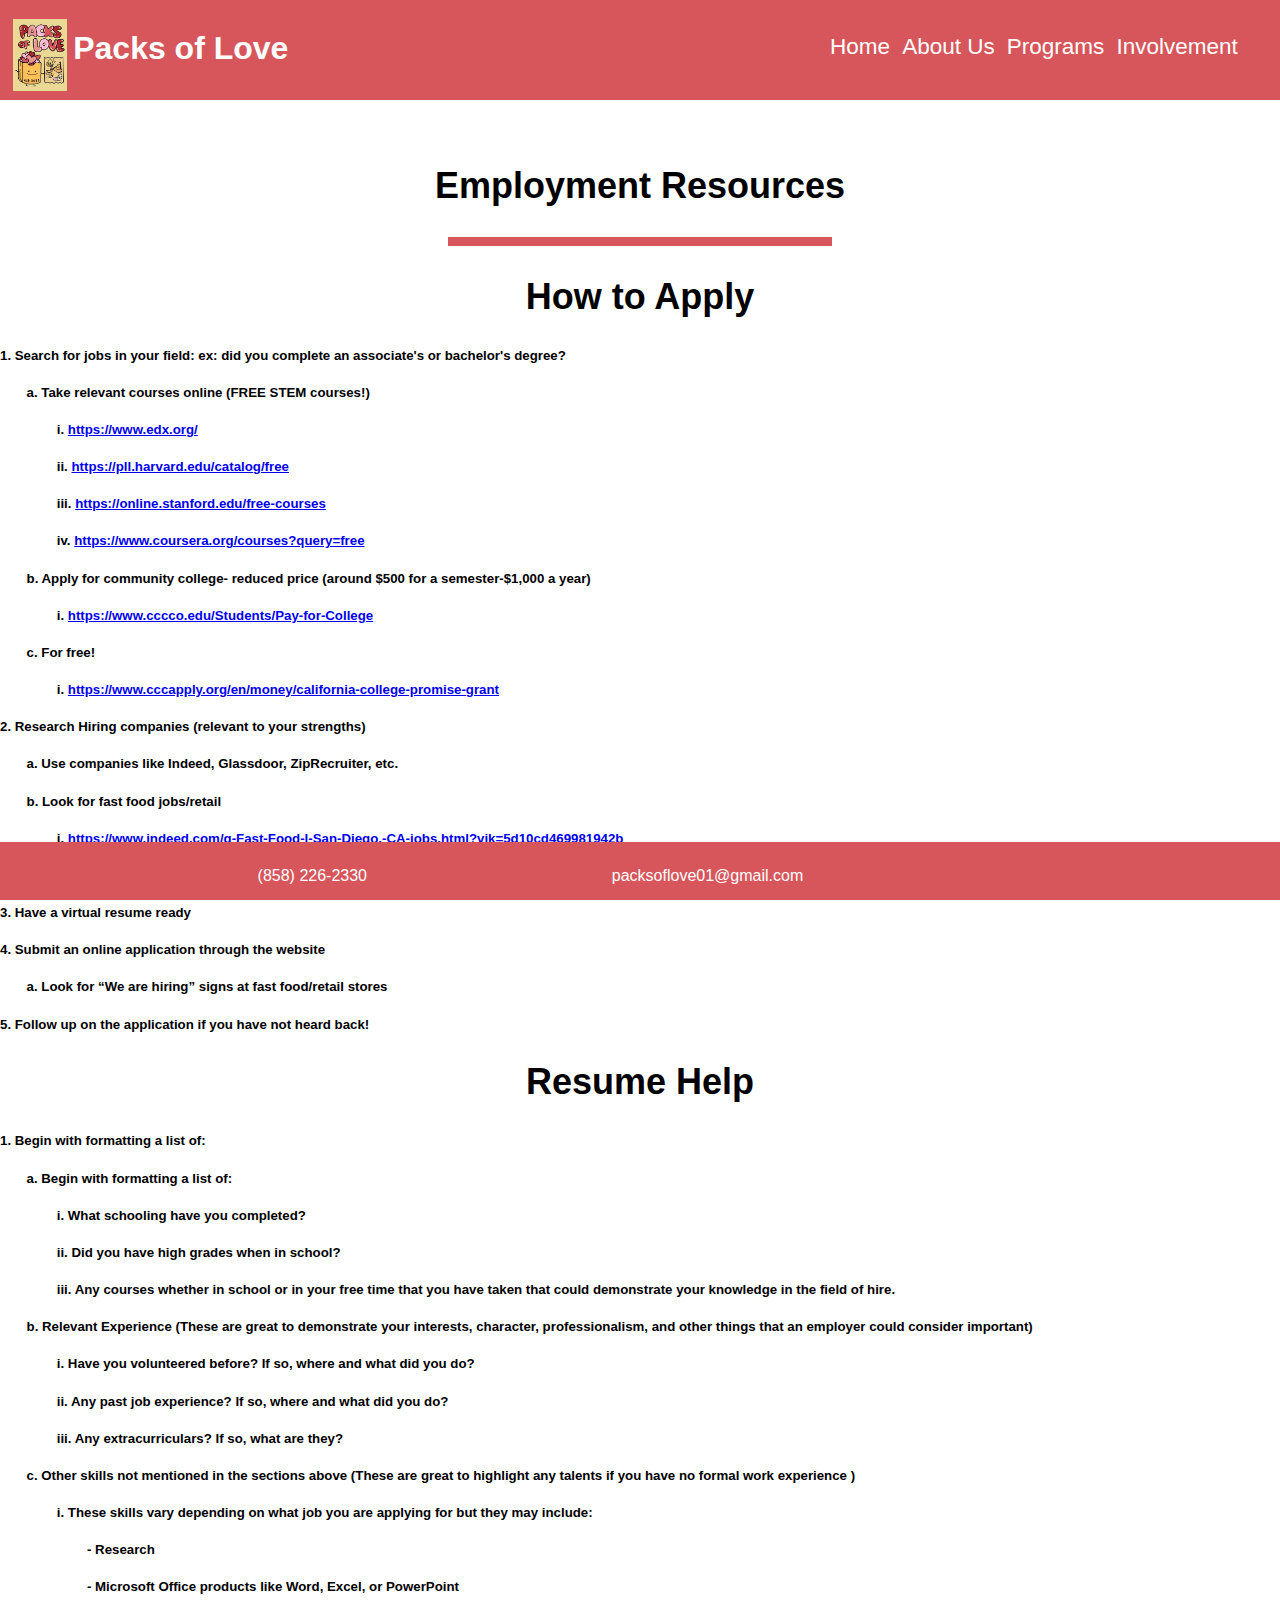
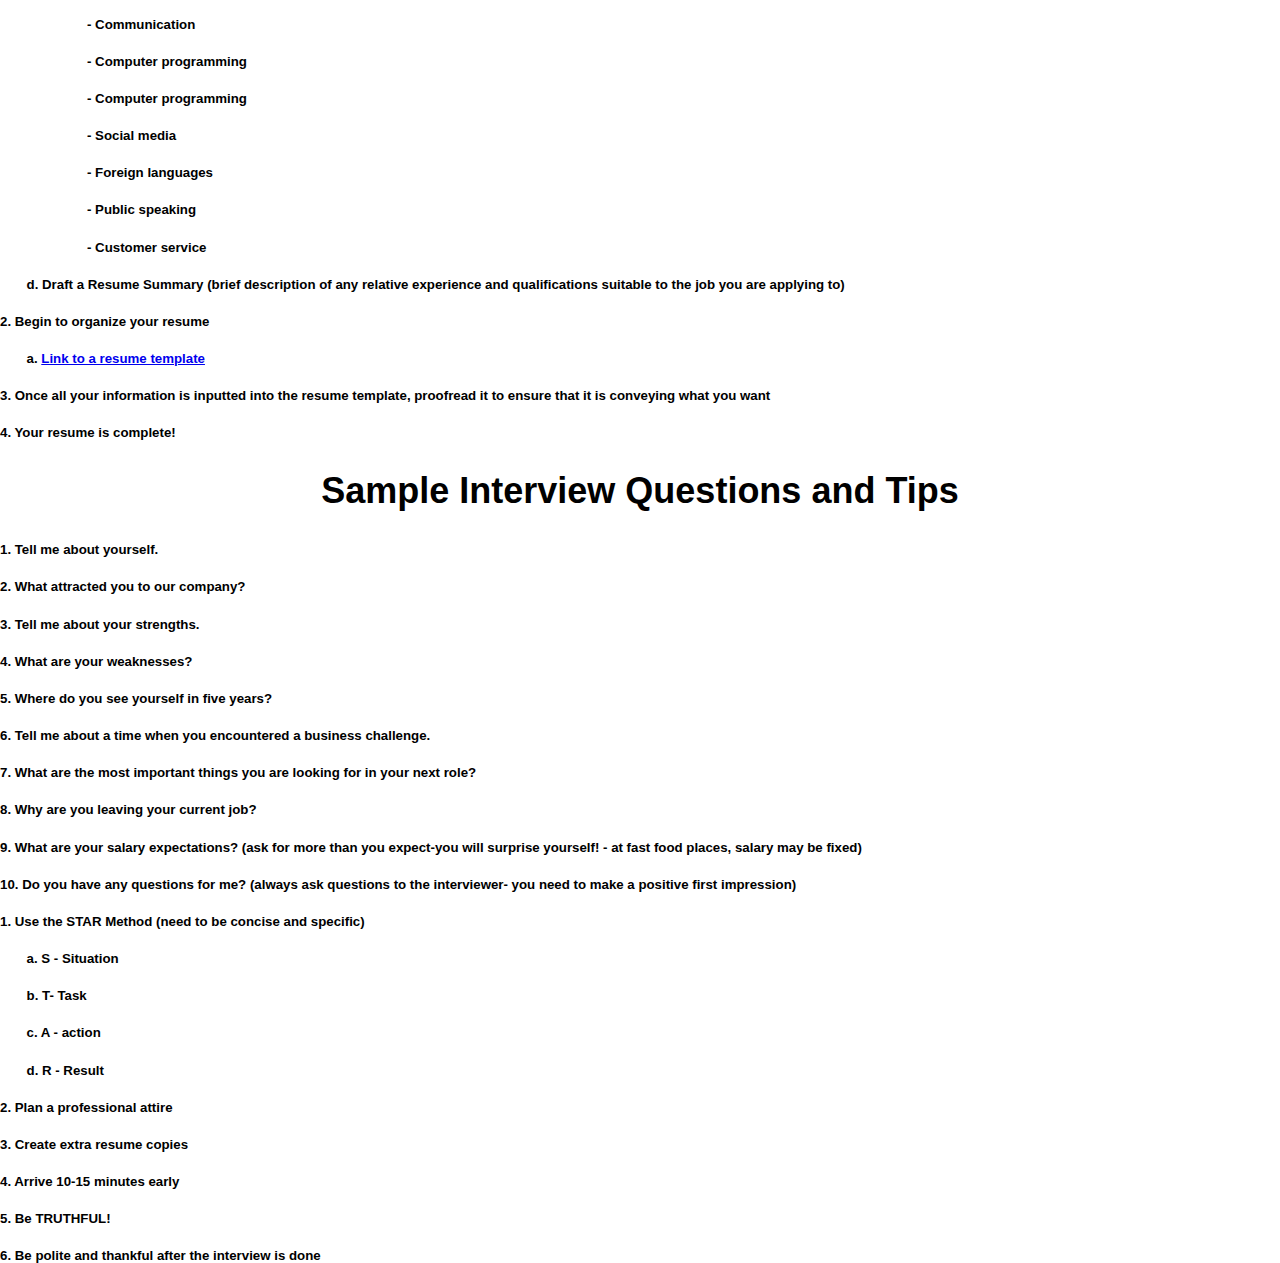
<file: job.html>
<!DOCTYPE html>
<html>

<head>
  <meta charset="utf-8">
  <meta name="viewport" content="width=device-width">
  <title>Packs of Love</title>
  <link href="style.css" rel="stylesheet" type="text/css" />
  <link rel="icon" type="image/x-icon" href="assets/logo.jpg">
  <link rel="stylesheet" href="https://cdnjs.cloudflare.com/ajax/libs/font-awesome/6.4.0/css/all.min.css"
    integrity="sha512-iecdLmaskl7CVkqkXNQ/ZH/XLlvWZOJyj7Yy7tcenmpD1ypASozpmT/E0iPtmFIB46ZmdtAc9eNBvH0H/ZpiBw=="
    crossorigin="anonymous" referrerpolicy="no-referrer" />

</head>

<body>
  <div class="header">
    <img id="logo" src="assets/logo.jpg">
    <h1 id="title">Packs of Love</h1>
    <div class="header-right">
      <ul>
        <li><a href="index.html">Home</a></li>
        <li><a href="about.html">About Us</a></li>
        <li><a href="events.html">Programs</a></li>
        <li><a href="involvement.html">Involvement</a></li>


      </ul>
    </div>
  </div>

  <main>
    <div class="top">
      <h2 class="page-title">Employment Resources</h2>
      <div class="divider"></div>
    </div>

    <h2 class="page-title">How to Apply</h2>
    <div class="guide">
      <h5>1. Search for jobs in your field: ex: did you complete an associate's or bachelor's degree?
      </h5>
      <h5>&#8195;&#8195;a. Take relevant courses online (FREE STEM courses!)
      </h5>
      <h5>&#8195;&#8195;&#8195;&#8195; i. <a target="_blank" href="https://www.edx.org/">https://www.edx.org/</a>

      </h5>
      <h5>&#8195;&#8195;&#8195;&#8195; ii. <a target="_blank"
          href="https://pll.harvard.edu/catalog/free">https://pll.harvard.edu/catalog/free</a>

      </h5>
      <h5>&#8195;&#8195;&#8195;&#8195; iii. <a target="_blank"
          href="https://online.stanford.edu/free-courses">https://online.stanford.edu/free-courses</a>

      </h5>
      <h5>&#8195;&#8195;&#8195;&#8195; iv. <a target="_blank"
          href="https://www.coursera.org/courses?query=free">https://www.coursera.org/courses?query=free</a>

      </h5>
      <h5>&#8195;&#8195;b. Apply for community college- reduced price (around $500 for a semester-$1,000 a year)
      </h5>
      <h5>&#8195;&#8195;&#8195;&#8195; i. <a target="_blank"
          href="https://www.cccco.edu/Students/Pay-for-College">https://www.cccco.edu/Students/Pay-for-College</a>
      </h5>
      <h5>&#8195;&#8195;c. For free!
        </h5>
      <h5>&#8195;&#8195;&#8195;&#8195; i. <a target="_blank"
          href="https://www.cccapply.org/en/money/california-college-promise-grant">https://www.cccapply.org/en/money/california-college-promise-grant</a>
      </h5>
      <h5>2. Research Hiring companies (relevant to your strengths)

        </h5>
      <h5>&#8195;&#8195;a. Use companies like Indeed, Glassdoor, ZipRecruiter, etc.

        </h5>
      <h5>&#8195;&#8195;b. Look for fast food jobs/retail

        </h5>
      <h5>&#8195;&#8195;&#8195;&#8195; i. <a target="_blank"
          href="https://www.indeed.com/q-Fast-Food-l-San-Diego,-CA-jobs.html?vjk=5d10cd469981942b">https://www.indeed.com/q-Fast-Food-l-San-Diego,-CA-jobs.html?vjk=5d10cd469981942b</a>
      </h5>
      <h5>&#8195;&#8195;&#8195;&#8195; ii. <a target="_blank"
          href="https://www.indeed.com/q-Retail-l-San-Diego,-CA-jobs.html 
">https://www.indeed.com/q-Retail-l-San-Diego,-CA-jobs.html 
</a>
      </h5>
      <h5>3. Have a virtual resume ready

      </h5>
      <h5>4. Submit an online application through the website
      </h5>
      <h5>&#8195;&#8195;a. Look for “We are hiring” signs at fast food/retail stores 

      </h5>
      <h5>5. Follow up on the application if you have not heard back!

      </h5>
    </div>






    
    <h2 class="page-title">Resume Help</h2>
  <div class="guide">
    <h5>1. Begin with formatting a list of: 
      </h5>
      <h5>&#8195;&#8195;a. Begin with formatting a list of: 
      </h5>
      <h5>&#8195;&#8195;&#8195;&#8195; i. What schooling have you completed?
      </h5>
    <h5>&#8195;&#8195;&#8195;&#8195; ii. Did you have high grades when in school?
    </h5>
    <h5>&#8195;&#8195;&#8195;&#8195; iii. Any courses whether in school or in your free time that you have taken that could demonstrate your knowledge in the field of hire.
    </h5>
    <h5>&#8195;&#8195;b. Relevant Experience (These are great to demonstrate your interests, character, professionalism, and other things that an employer could consider important)
      </h5>
    <h5>&#8195;&#8195;&#8195;&#8195; i. Have you volunteered before? If so, where and what did you do?
      </h5>
    <h5>&#8195;&#8195;&#8195;&#8195; ii. Any past job experience? If so, where and what did you do?
    </h5>
    <h5>&#8195;&#8195;&#8195;&#8195; iii. Any extracurriculars? If so, what are they?
    </h5>
    <h5>&#8195;&#8195;c. Other skills not mentioned in the sections above (These are great to highlight any talents if you have no formal work experience )

      </h5>
    <h5>&#8195;&#8195;&#8195;&#8195; i. These skills vary depending on what job you are applying for but they may include: 

    </h5>
    <h5>&#8195;&#8195;&#8195;&#8195; &#8195;&#8195; - Research
    </h5>
    <h5>&#8195;&#8195;&#8195;&#8195; &#8195;&#8195; - Microsoft Office products like Word, Excel, or PowerPoint

      </h5>
    <h5>&#8195;&#8195;&#8195;&#8195; &#8195;&#8195; - Communication

      </h5>
    <h5>&#8195;&#8195;&#8195;&#8195; &#8195;&#8195; - Computer programming

      </h5>
    <h5>&#8195;&#8195;&#8195;&#8195; &#8195;&#8195; - Computer programming

      </h5>
    <h5>&#8195;&#8195;&#8195;&#8195; &#8195;&#8195; - Social media

      </h5>
    <h5>&#8195;&#8195;&#8195;&#8195; &#8195;&#8195; - Foreign languages

      </h5>
    <h5>&#8195;&#8195;&#8195;&#8195; &#8195;&#8195; - Public speaking

      </h5>
    <h5>&#8195;&#8195;&#8195;&#8195; &#8195;&#8195; - Customer service

      </h5>
    
    <h5>&#8195;&#8195;d. Draft a Resume Summary (brief description of any relative experience and qualifications suitable to the job you are applying to) 

      </h5>
    <h5>2. Begin to organize your resume 
    </h5>
    <h5>&#8195;&#8195;a. <a target="_blank" href="https://docs.google.com/document/d/1mtpVfcAZ4eHIHL14knbDoe46eNFEOR_rCsz5TJeDyV4/template/preview">Link to a resume template</a>
      </h5>
    <h5>3. Once all your information is inputted into the resume template, proofread it to ensure that it is conveying what you want

      </h5>
    <h5>4. Your resume is complete!
    </h5>
  </div>


    
    <h2 class="page-title">Sample Interview Questions and Tips</h2>
    <div class="guide" id="bottom">
    <h5>1. Tell me about yourself.
    </h5>
    <h5>2. What attracted you to our company?
      </h5>
    <h5>3. Tell me about your strengths.
      </h5>
    <h5>4. What are your weaknesses?
      </h5>
    <h5>5. Where do you see yourself in five years?
      </h5>
    <h5>6. Tell me about a time when you encountered a business challenge. 
      </h5>
    <h5>7. What are the most important things you are looking for in your next role?
      </h5>
    <h5>8. Why are you leaving your current job?
      </h5>
    <h5>9. What are your salary expectations? (ask for more than you expect-you will surprise yourself! - at fast food places, salary may be fixed)
      </h5>
    <h5>10. Do you have any questions for me? (always ask questions to the interviewer- you need to make a positive first impression)
      </h5>
    <h5>1. Use the STAR Method (need to be concise and specific)
      </h5>
    <h5>&#8195;&#8195;a. S - Situation
    </h5>
    <h5>&#8195;&#8195;b. T- Task
      </h5><h5>&#8195;&#8195;c. A - action
      </h5><h5>&#8195;&#8195;d. R - Result
      </h5>
    <h5>2. Plan a professional attire 
      </h5>
    <h5>3. Create extra resume copies
      </h5>
    <h5>4. Arrive 10-15 minutes early
      </h5>
    <h5>5. Be TRUTHFUL!
      </h5>
    <h5>6. Be polite and thankful after the interview is done
      </h5>
    </div>
    <footer>
      <div class="contact-footer">
        <div class="phone">
          <i class="fa-solid fa-phone icons-footer" style="color: #ffffff;"></i>
          <p class="footer-text">(858) 226-2330</p>
        </div>
        <div class="email">
          <i class="fas fa-envelope icons-footer"" style=" color: #ffffff;"></i>
          <p class="footer-text">packsoflove01@gmail.com</p>
        </div>
        <div class="social-icons-footer" <a href="https://discord.gg/K37euDnBBY"> <i class="fab fa-discord"
            style="color: #ffffff;"></i></a>
          <a href="https://instagram.com/thepacksoflove/"><i class="fab fa-instagram" style="color: #ffffff;"></i></a>
        </div>
      </div>
    </footer>
</body>
</main>

</html>
</file>
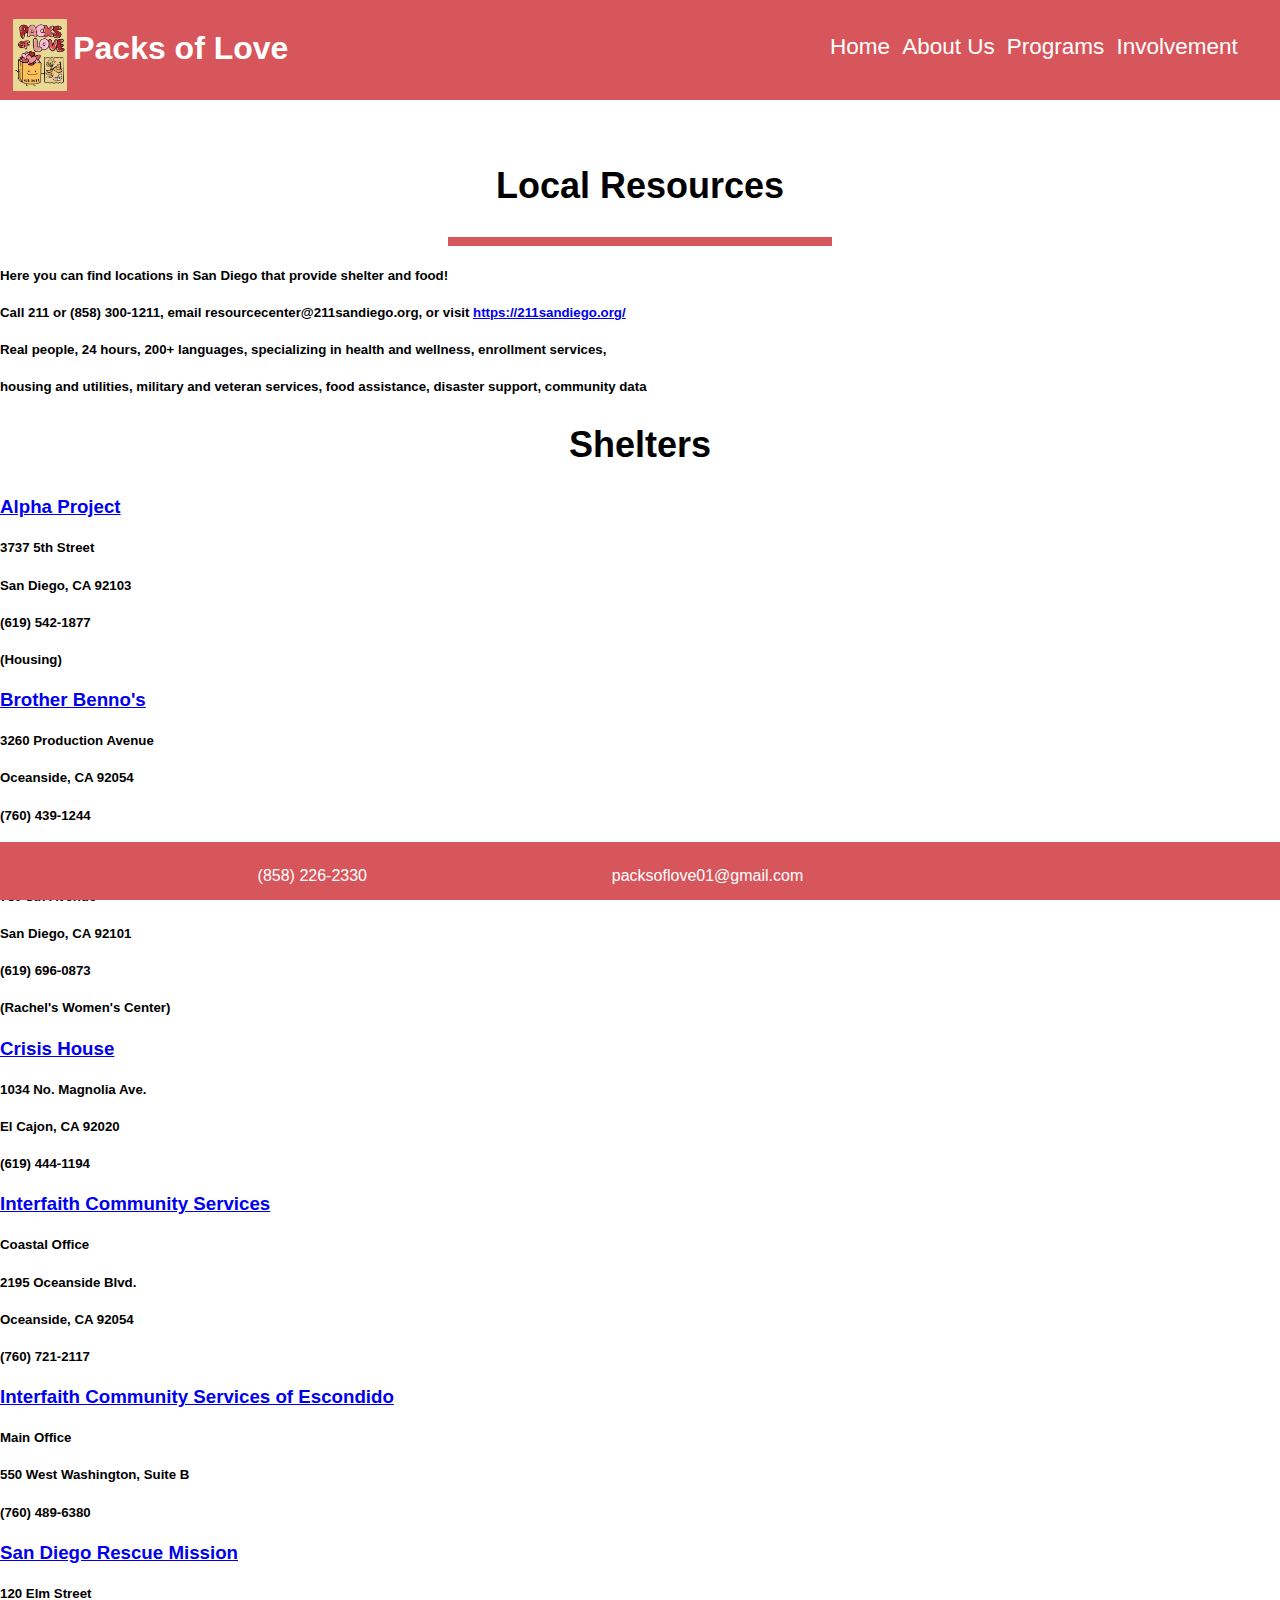
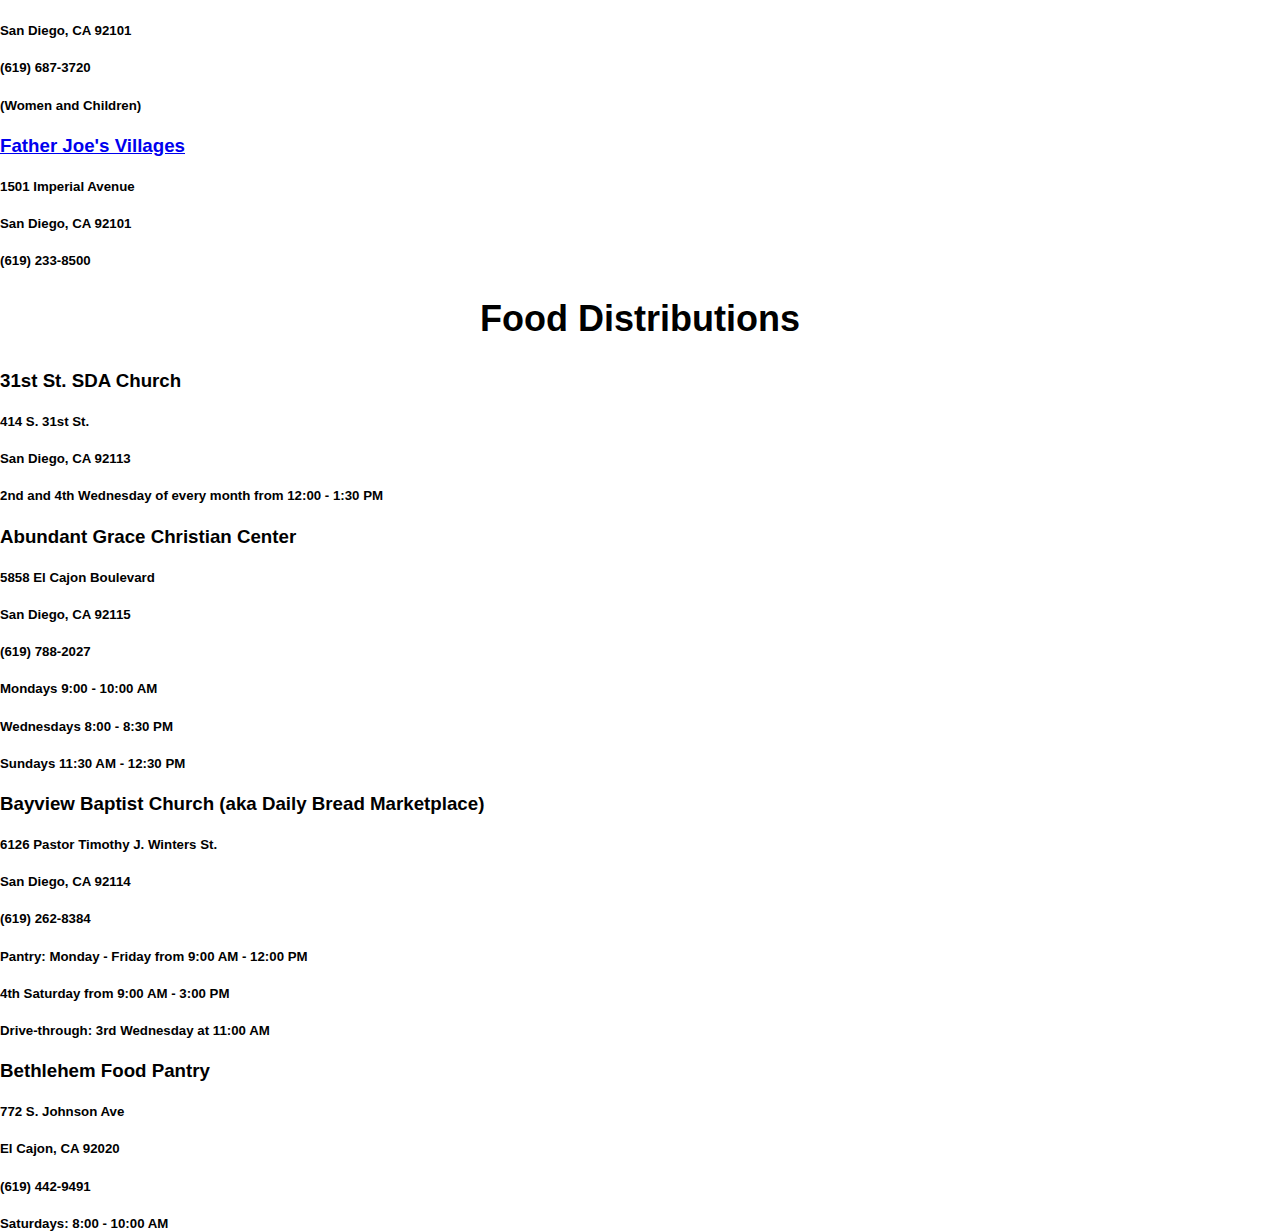
<file: local.html>
<!DOCTYPE html>
<html>

<head>
  <meta charset="utf-8">
  <meta name="viewport" content="width=device-width">
  <title>Packs of Love</title>
  <link href="style.css" rel="stylesheet" type="text/css" />
  <link rel="icon" type="image/x-icon" href="logo.ico">
  <link rel="stylesheet" href="https://cdnjs.cloudflare.com/ajax/libs/font-awesome/6.4.0/css/all.min.css"
    integrity="sha512-iecdLmaskl7CVkqkXNQ/ZH/XLlvWZOJyj7Yy7tcenmpD1ypASozpmT/E0iPtmFIB46ZmdtAc9eNBvH0H/ZpiBw=="
    crossorigin="anonymous" referrerpolicy="no-referrer" />

</head>

<body>
  <div class="header">
    <img id="logo" src="assets/logo.jpg">
    <h1 id="title">Packs of Love</h1>
    <div class="header-right">
      <ul>
        <li><a href="index.html">Home</a></li>
        <li><a href="about.html">About Us</a></li>
        <li><a href="events.html">Programs</a></li>
        <li><a href="involvement.html">Involvement</a></li>


      </ul>
    </div>
  </div>

  <main>
    <div class="top">
      <h2 class="page-title">Local Resources</h2>
      <div class="divider"></div>
    </div>
    <div class="geninfo">
      <h5 class="shelterinfo">Here you can find locations in San Diego that provide shelter and food!
      </h5>

      <h5 class="shelterinfo"> Call 211 or (858) 300-1211, email resourcecenter@211sandiego.org, or visit <a
          href="https://211sandiego.org/" target:_blank>https://211sandiego.org/</a></h5>
      <h5 class="shelterinfo"> Real people, 24 hours, 200+ languages, specializing in health and wellness, enrollment
        services,</h5><h5 class="shelterinfo"> housing and utilities, military and veteran services, food assistance, disaster support, community
        data
      </h5>
    </div>
    <h2 class="page-title" id="top">Shelters</h2>
    <div class="table">
      <div class="row">
        <div class="column">
          <h3 class="sheltertitle"><a class="link" href="https://www.alphaproject.org/housing/" target:_blank>Alpha
              Project</a></h3>
          <h5 class="shelterinfo">3737 5th Street</h5>
          <h5 class="shelterinfo">San Diego, CA 92103</h5>
          <h5 class="shelterinfo">(619) 542-1877</h5>
          <h5 class="shelterinfo">(Housing)</h5>
          <h3 class="sheltertitle"><a class="link" href="https://brotherbenno.org/" target:_blank>Brother Benno's</a>
          </h3>
          <h5 class="shelterinfo">3260 Production Avenue</h5>
          <h5 class="shelterinfo">Oceanside, CA 92054</h5>
          <h5 class="shelterinfo">(760) 439-1244</h5>
          <h3 class="sheltertitle"><a class="link" href="https://ccdsd.org/homeless-womens-services/"
              target:_blank>Catholic Charities</a></h3>
          <h5 class="shelterinfo">759 8th Avenue</h5>
          <h5 class="shelterinfo">San Diego, CA 92101</h5>
          <h5 class="shelterinfo">(619) 696-0873</h5>
          <h5 class="shelterinfo">(Rachel's Women's Center)</h5>
          <h3 class="sheltertitle"><a class="link" href="https://www.crisishouse.org/" target:_blank>Crisis House</a>
          </h3>
          <h5 class="shelterinfo">1034 No. Magnolia Ave.</h5>
          <h5 class="shelterinfo">El Cajon, CA 92020</h5>
          <h5 class="shelterinfo">(619) 444-1194</h5>

        </div>
        <div class="column">
          <h3 class="sheltertitle"><a class="link" href="https://www.interfaithservices.org/" target:_blank>Interfaith
              Community Services</a></h3>
          <h5 class="shelterinfo">Coastal Office</h5>
          <h5 class="shelterinfo">2195 Oceanside Blvd.</h5>
          <h5 class="shelterinfo">Oceanside, CA 92054</h5>
          <h5 class="shelterinfo">(760) 721-2117</h5>
          <h3 class="sheltertitle"><a class="link" href="https://www.interfaithservices.org/" target:_blank>Interfaith
              Community Services of Escondido</a></h3>
          <h5 class="shelterinfo">Main Office</h5>
          <h5 class="shelterinfo">550 West Washington, Suite B</h5>
          <h5 class="shelterinfo">(760) 489-6380</h5>

          <h3 class="sheltertitle"><a class="link" href="https://www.sdrescue.org/" target:_blank>San Diego Rescue
              Mission</a></h3>
          <h5 class="shelterinfo">120 Elm Street</h5>
          <h5 class="shelterinfo">San Diego, CA 92101</h5>
          <h5 class="shelterinfo">(619) 687-3720</h5>
          <h5 class="shelterinfo">(Women and Children)</h5>
          <h3 class="sheltertitle"><a class="link" href="https://my.neighbor.org/" target:_blank>Father Joe's
              Villages</a></h3>
          <h5 class="shelterinfo">1501 Imperial Avenue</h5>
          <h5 class="shelterinfo">San Diego, CA 92101</h5>
          <h5 class="shelterinfo">(619) 233-8500</h5>

        </div>
      </div>
    </div>

    <h2 class="page-title">Food Distributions</h2>
    <div class="dist">
      <div class="table">
        <div class="row">
          <div class="column">
      <h3 class="sheltertitle">31st St. SDA Church</h3>
      <h5 class="shelterinfo">414 S. 31st St.</h5>
      <h5 class="shelterinfo">San Diego, CA 92113</h5>
      <h5 class="shelterinfo">2nd and 4th Wednesday of every month from 12:00 - 1:30 PM</h5>
      <h3 class="sheltertitle">Abundant Grace Christian Center</h3>
      <h5 class="shelterinfo">5858 El Cajon Boulevard
      </h5>
      <h5 class="shelterinfo">San Diego, CA 92115
      </h5>
      <h5 class="shelterinfo">(619) 788-2027
      </h5>
      <h5 class="shelterinfo">Mondays 9:00 - 10:00 AM

      </h5>
      <h5 class="shelterinfo">Wednesdays 8:00 - 8:30 PM

      </h5>
      <h5 class="shelterinfo">Sundays 11:30 AM - 12:30 PM

      </h5>
          </div>
          <div class="column">
      <h3 class="sheltertitle">Bayview Baptist Church (aka Daily Bread Marketplace)</h3>
      <h5 class="shelterinfo">6126 Pastor Timothy J. Winters St.
      </h5>
      <h5 class="shelterinfo">San Diego, CA 92114
      </h5>
      <h5 class="shelterinfo">(619) 262-8384
      </h5>
      <h5 class="shelterinfo">Pantry: Monday - Friday from 9:00 AM - 12:00 PM

      </h5>
      <h5 class="shelterinfo">4th Saturday from 9:00 AM - 3:00 PM
      </h5>
      <h5 class="shelterinfo">Drive-through: 3rd Wednesday at 11:00 AM

      </h5>
      <h3 class="sheltertitle">Bethlehem Food Pantry</h3>
      <h5 class="shelterinfo">772 S. Johnson Ave
      </h5>
      <h5 class="shelterinfo">El Cajon, CA 92020
      </h5>
      <h5 class="shelterinfo">(619) 442-9491
      </h5>
      <h5 class="shelterinfo">Saturdays: 8:00 - 10:00 AM

      </h5>
          </div>
        </div>
      </div>
    </div>








    <footer>
      <div class="contact-footer">
        <div class="phone">
          <i class="fa-solid fa-phone icons-footer" style="color: #ffffff;"></i>
          <p class="footer-text">(858) 226-2330</p>
        </div>
        <div class="email">
          <i class="fas fa-envelope icons-footer"" style=" color: #ffffff;"></i>
          <p class="footer-text">packsoflove01@gmail.com</p>
        </div>
        <div class="social-icons-footer" <a href="https://discord.gg/K37euDnBBY"> <i class="fab fa-discord"
            style="color: #ffffff;"></i></a>
          <a href="https://instagram.com/thepacksoflove/"><i class="fab fa-instagram" style="color: #ffffff;"></i></a>
        </div>
      </div>
    </footer>
</body>
</main>

</html>
</file>
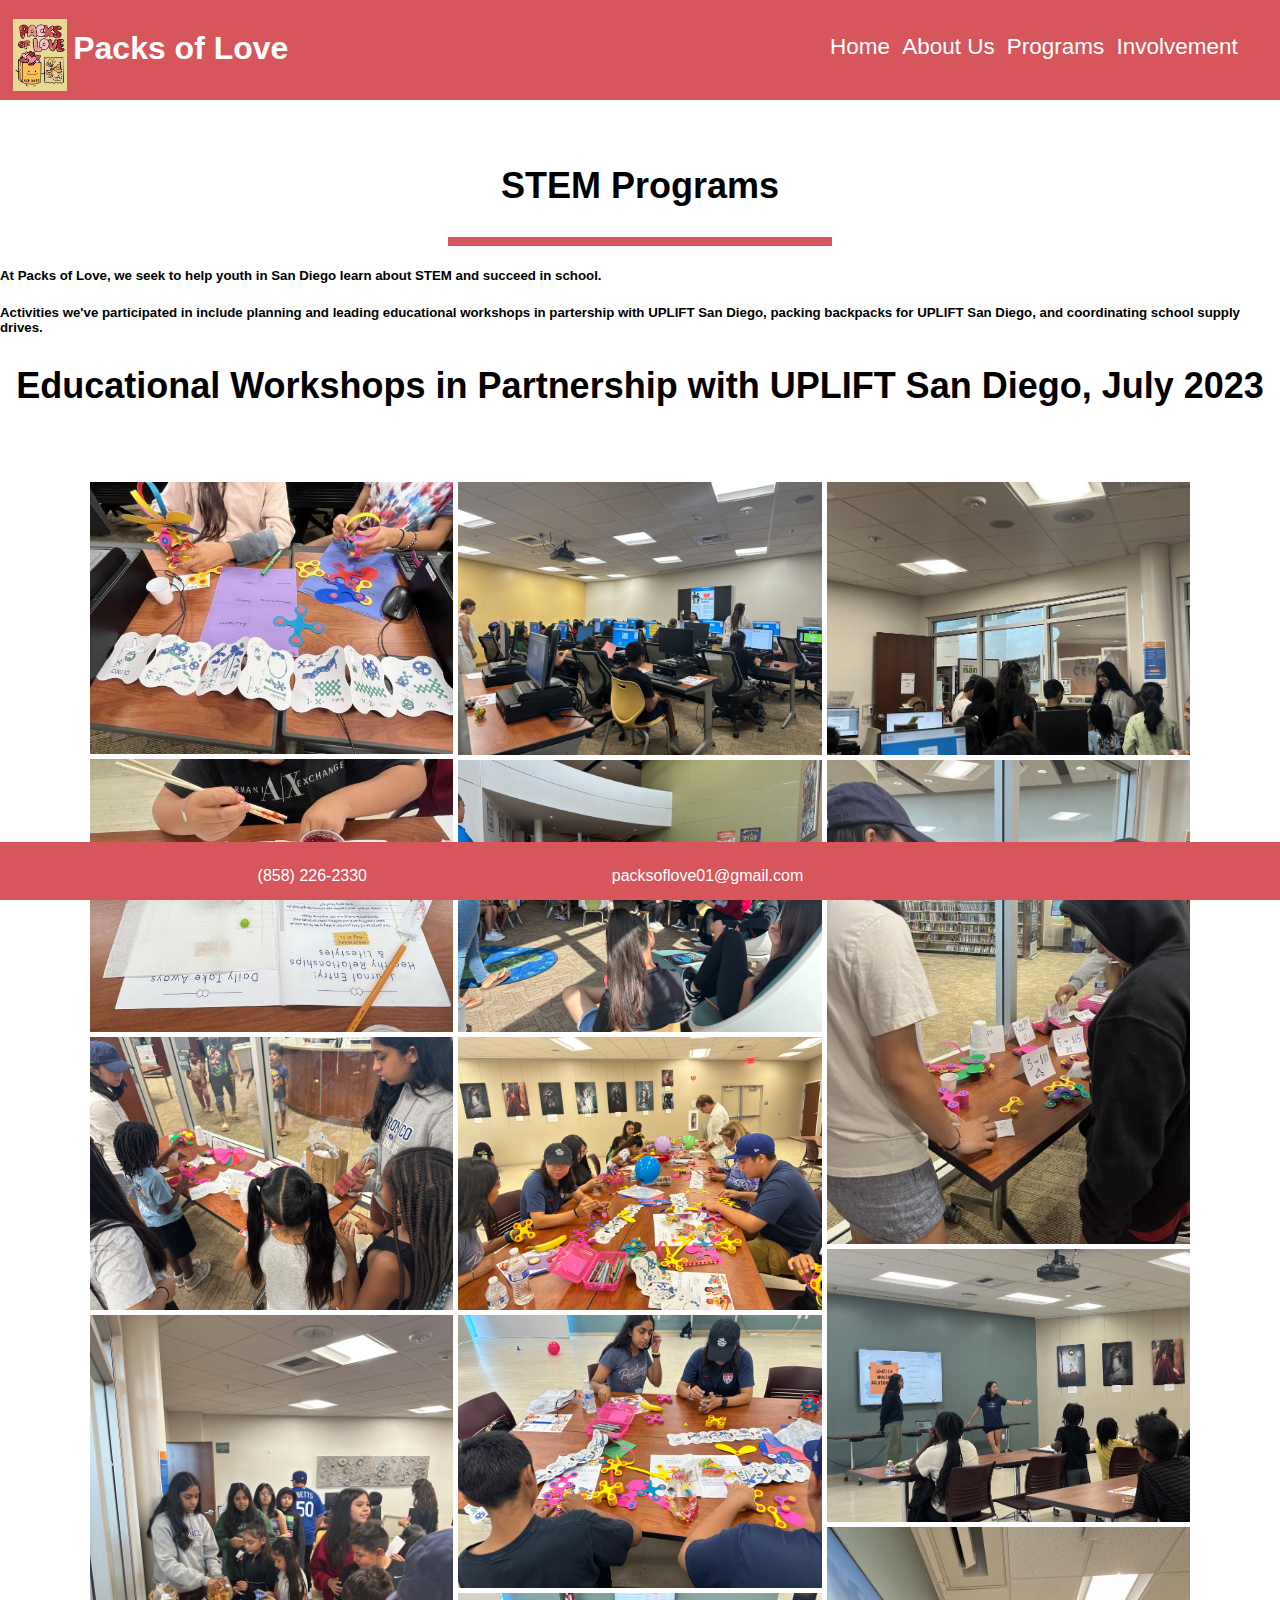
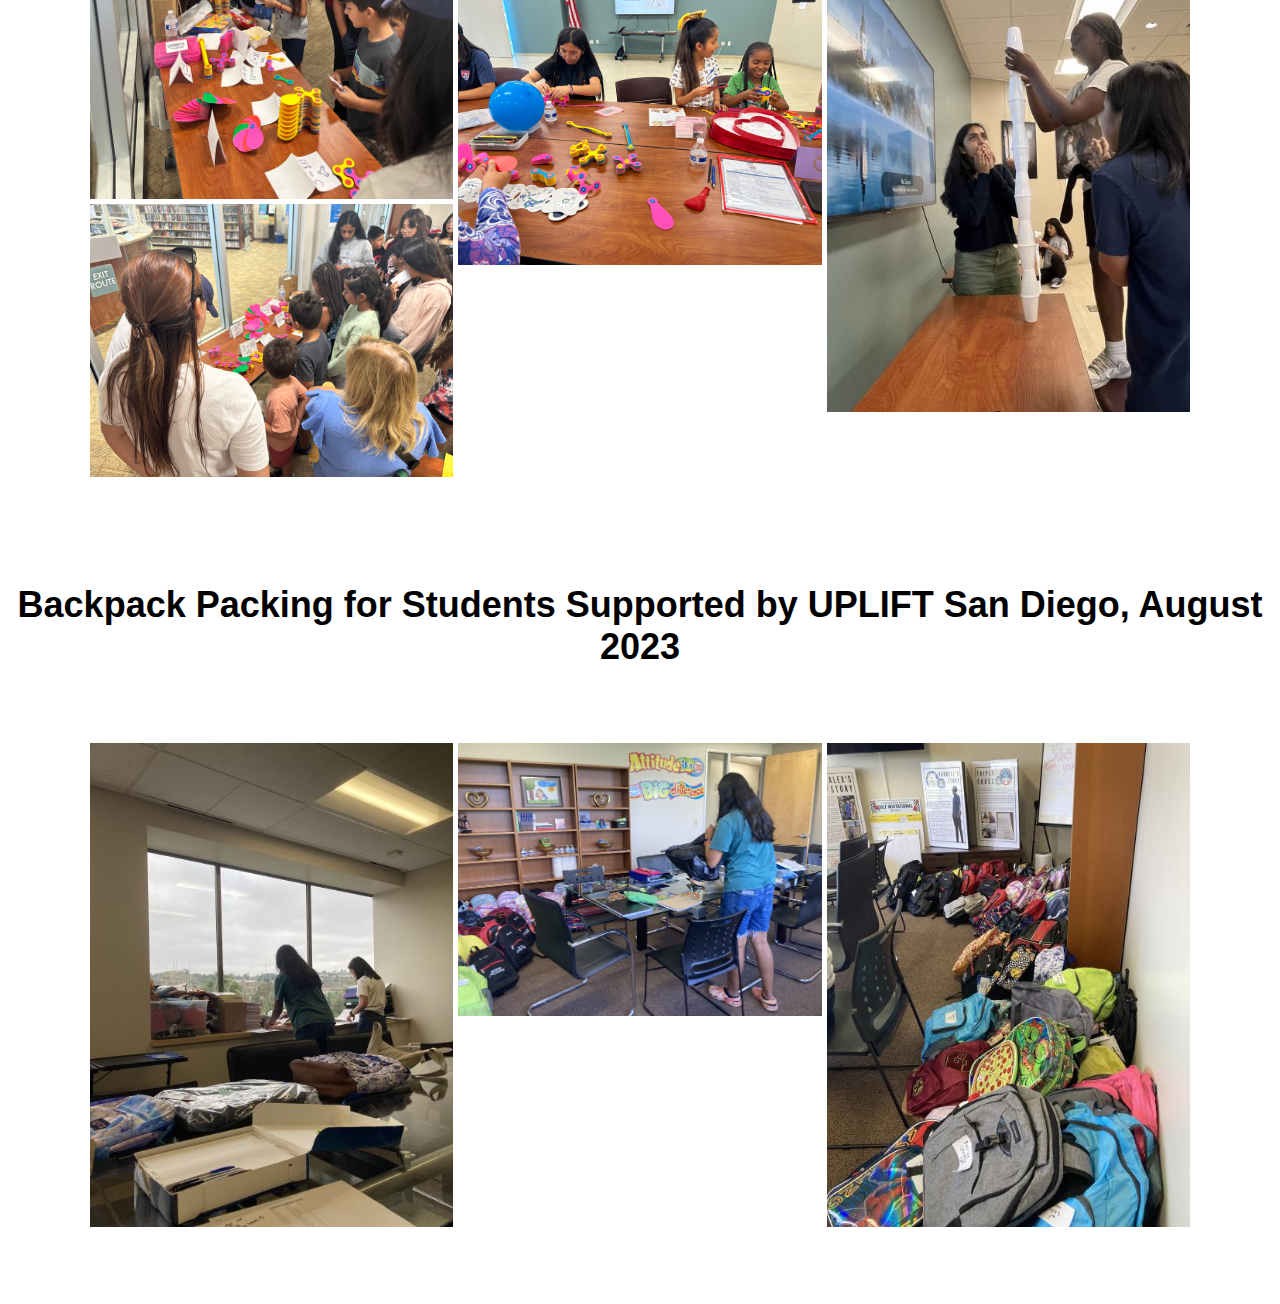
<file: stem.html>
<!DOCTYPE html>
<html>

<head>
  <meta charset="utf-8">
  <meta name="viewport" content="width=device-width">
  <title>Packs of Love</title>
  <link href="style.css" rel="stylesheet" type="text/css" />
  <link rel="icon" type="image/x-icon" href="assets/logo.jpg">
  <link rel="stylesheet" href="https://cdnjs.cloudflare.com/ajax/libs/font-awesome/6.4.0/css/all.min.css"
    integrity="sha512-iecdLmaskl7CVkqkXNQ/ZH/XLlvWZOJyj7Yy7tcenmpD1ypASozpmT/E0iPtmFIB46ZmdtAc9eNBvH0H/ZpiBw=="
    crossorigin="anonymous" referrerpolicy="no-referrer" />

</head>

<body>
  <div class="header">
    <img id="logo" src="assets/logo.jpg">
    <h1 id="title">Packs of Love</h1>
    <div class="header-right">
      <ul>
        <li><a href="index.html">Home</a></li>
        <li><a href="about.html">About Us</a></li>
        <li><a href="events.html">Programs</a></li>
        <li><a href="involvement.html">Involvement</a></li>


      </ul>
    </div>
  </div>

  <main>
    <div class="top">
    <h2 class="page-title">STEM Programs</h2>
    <div class="divider"></div>
    </div>

    <h5 class="shelterinfo morepadding">At Packs of Love, we seek to help youth in San Diego learn about STEM and succeed in school.
      </h5>
    <h5 class="shelterinfo morepadding"> Activities we've participated in include planning and leading educational workshops in partership with UPLIFT San Diego, packing backpacks for UPLIFT San Diego, and coordinating school supply drives.
      </h5>
    
    <h2 class="page-title" id="top">Educational Workshops in Partnership with UPLIFT San Diego, July 2023</h2>
    <div id="gallery">

    
     <img src="assets/image-014.jpeg">
     <img src="assets/image_013.jpeg">
     <img src="assets/image-012.jpg">
     <img src="assets/image-011.jpg">
     <img src="assets/image-010.jpg">
     <img src="assets/image-009.jpg">
     <img src="assets/image-008.jpg">
     <img src="assets/image-007.jpg">
     <img src="assets/image-006.jpg">
     <img src="assets/image-005.jpg">
     <img src="assets/image-004.jpg">
     <img src="assets/image-003.jpg">
     <img src="assets/image-002.jpg">
     <img src="assets/image-001.jpg">



    </div>
    <h2 class="page-title" id="top">Backpack Packing for Students Supported by UPLIFT San Diego, August 2023</h2>
    <div id="gallery">
    
      <img src="assets/image-018.jpg">
      <div class="rsz">
      <img src="assets/image-017.jpg">
      </div>
      <img src="assets/image-015.jpg">
       
    
    </div>
    
     
       
     



    
    <div id="bottom"></div>
    <footer>
      <div class="contact-footer">
        <div class="phone">
          <i class="fa-solid fa-phone icons-footer" style="color: #ffffff;"></i>
          <p class="footer-text">(858) 226-2330</p>
        </div>
        <div class="email">
          <i class="fas fa-envelope icons-footer"" style=" color: #ffffff;"></i>
          <p class="footer-text">packsoflove01@gmail.com</p>
        </div>
        <div class="social-icons-footer" <a href="https://discord.gg/K37euDnBBY"> <i class="fab fa-discord"
            style="color: #ffffff;"></i></a>
          <a href="https://instagram.com/thepacksoflove/"><i class="fab fa-instagram" style="color: #ffffff;"></i></a>
        </div>
      </div>
    </footer>
</body>
</main>

</html>
</file>
<file: style.css>
html {
  height: 100vh;
  width: 100vw;
}

#gallery {
   line-height:0;
   -webkit-column-count:3; 
   -webkit-column-gap:5px; 
   -moz-column-count:3;
   -moz-column-gap:5px;
   column-count:3;
   column-gap:5px;
  padding-left: 7vw;
  padding-right:7vw;
  padding-top:5vh;
  padding-bottom:8vh
}
#gallery img {
   width: 100% !important;
   height: auto !important;
   margin-bottom:5px; 
}
.header {
  overflow: hidden;
  background-color: #d7565b;
  padding: 1vh 1vw;
  position: fixed;
  top: 0;
  
  width: 100vw;
  z-index:3;
}

.icon{
  color:#d7565b;
}


body {

  font-family: Helvetica;
  margin: 0;
}

#logo {
  float: left;
  padding-left:-0.5vw;
  height:8vh;
  padding-top: 10px;
}

#title {
  color: #ffffff;
  float: left;
  padding-right:0;
  padding-left: 0.5vw;
  white-space: nowrap;
}

.header-right {
  float: right;
  padding-top: 1vh;
  padding-right: 4vw;
  padding-left:0;
}

.header ul li a {
  color: #ffffff;
  text-align: center;
  padding: 0 0.3vw;
  text-decoration: none;
  font-size: 0.9vw;
  display: block;
  position:relative;

}
ul{
  list-style:none;
  background: #d7565b;
  white-space: nowrap;
}
ul li{
  display:inline-block;
  position:relative;
}
.header ul li a:hover {
  background-color: #ffffff;
  color: #d7565b
}



#banner {
  width: 100%;
  height: 47vh;
  object-fit: cover;
  z-index:-2;
  
}

#background {

  text-align: center;
  color: white;
}

.centered-text {
  position: absolute;
  font-size: 3vh;
  padding: -30px auto;
  text-shadow: #000000 1px 0 10px;
  top: 30%;
  left: 50%;
  transform: translate(-50%, -50%);
}
#big-logo{
  width:30vh;
  height:auto;
  margin:1% 5% 1% 30%;
  
}
.container {
  display: flex;
  align-items: center;
}

ul li ul.dropdown li{
  display:block;
}
ul li ul.dropdown{
  width:100%;
  background: #d7565b;
  position:absolute;
  z-index:999;
  display:none;
  padding-top:4vh;
}

ul li:active ul.dropdown{
  display:block;
  
  top:4vh;
}
.contact-info {
  display: flex;
  flex-direction: column;
}

.contact-info h2 {
  margin: 0;
  font-size:5vh;
}
.contact-info span{
  font-size:3vh;
}
.phone,
.email {
  display: flex;
  align-items: center;
  margin-top: 10px; /* add some spacing between the contact info */
}
.cont-icon{
  font-size:3vh;
}
.container span{
  font-size:2vh;
}
.phone i,
.email i
{
  margin-right: 2vw; /* add some spacing between the icon and text */
}

.social-icons i {
  
  font-size:5vh;
  margin: 3vw 2vw;
}
footer{
  bottom:0;
  position:fixed;
}
.social-icons-footer{
  margin-top:1.8vh;
  top:30%;
  left:50%;
  
}
.footer-text{
  color:#ffffff;
}
.icons-footer, .social-icons-footer i{
  margin: auto 2vw;
  font-size:3vh;
}
.social-icons{
  display:flex;
  justify-content: center;
}
.contact-footer {
  overflow: hidden;
  background-color: #d7565b;
  padding: 0.7vh 1vw;
  height:5vh;
  width: 100vw;
  
  
  display: flex;
  justify-content:space-evenly;
}
.officer-right h5{
  padding-right:2vw;
}
.top{
  padding-top:15vh;
}
.event{
  padding-bottom:15vh;
  padding-left:20vw;
  padding-right:20vw;
}
.event h4{
  font-size: 3vh;
}
.event h5{
  font-size:2vh;
}
.event-date{
  font-size:6vh;
}
.event-desc{
  font-weight:normal;
}
.involve{
  padding-bottom:10vh;
}
.involve-section{
  display:flex;
  justify-content:space-between;
  padding:2vh 10vw;
  
}
.qrimg{
  width:20vw;
  height:auto;
}
.officer-left, .officer-right{
  
  display: flex;
  align-items: center;
}
.officer-left{
  padding: 2vh 2vw;
}
.officer-right{
  padding:2vh 2vh -0.5vw -0.5vw;
}
.divider{
  background-color: #d7565b;
  width:30%;
  height:1vh;
  margin: 0 auto;
}
.page-title{
  text-align:center;
  font-size: 4vh;
}
.rightimg{
  margin-right:2vw;
  margin-left:-2vw;
}
.description{
  text-align:center;
  font-weight:normal;
  margin: 2vw 24vw;
  font-size:2.5vh;
}
.officer-desc{
  font-weight:normal;
  font-size:2.5vh;
}
#officerdivide{
  padding-top:2vh;
}
.officer-title{
  font-size:4vh;
}
.officers{
  
  padding-bottom:8vh;
  padding-left:8vh;
  padding-right:8vh;
  margin-left:15vw;
  margin-right:15vw;
}
.aboutimg{
  width: 20vw;
  height:auto;
}
.officer-text{
  padding: 0.5vh 1vw;
}


@media screen and (max-width: 2400px){
  .header ul li a{
    font-size:2.5vh;
  }
  .officers{
  padding-bottom:5vh;
  padding-left:2vw;
  padding-right:2vw;
}
}
@media screen and(max-width:100px){
  
}
@media screen and (max-width: 830px) {
#gallery {
   line-height:0;
   -webkit-column-count:2; 
   -webkit-column-gap:5px; 
   -moz-column-count:2;
   -moz-column-gap:5px;
   column-count:2;
   column-gap:5px;
}
.event{
  padding-left:0vw;
  padding-right:0vw;
}
.officers{
  margin-left:2vw;
  margin-right:2vw;
}
.divider{
  background-color: #d7565b;
  width:60%;
  height:1vh;
  margin: 0 auto;
}
.page-title{
  text-align:center;
  font-size: 4vh;
}
.description{
  text-align:center;
  font-weight:normal;
  font-size: 3vw;
  margin:2vw 0.5vw 2vw 2vw;
}
  
  .header {
    display: flex;
    align-items: center;
  }

  .header-right {
    padding: 0;
    padding-left:-10vw;
    padding-right: 0;
    margin-left:2;
  }
  .header-right > li {
    display: flex;
    justify-content: space-evenly;
  }
  #logo {
    padding-top: 0;
  }
  #banner{
    height:40vh;
  }
  #big-logo{
    width:30vw;
    height:auto;
    margin: 5% 5% 10% 10%;
  }

  #banner-statement {
    font-size: 2vh;
    padding-top:0vh;
    margin-bottom:10vh;
    margin-top:-5vh;
  }
  #banner-statement > h2 {
    resize: none;
  }
  #title{
    font-size:4vw;
    display:inline-block;
  }
  .contact-info h2 {
  margin: 0;
  font-size:5vw;
}
.contact-info span{
  font-size:3vw;
}
.header-right{
  margin-left:5vw;
}
.header ul{
  padding-left:0.3vw;
  padding-right:0.3vw;
}
.header ul li a {
    font-size:2.5vw;
    padding-left:0;
    padding-right:0;
  
  }
.icons-footer, .social-icons-footer i{

  font-size:3vw;
}
footer p{
  font-size:3vw;
}
  .officer-right h5{
  padding-right:2vw;
}
.top{
  padding-top:10vh;
  
}
.officer-left, .officer-right{
  
  display: flex;
  align-items: center;
}
.officer-left{
  padding: 2vh 2vw;
}
.officer-right{
  padding:2vh 2vh -0.5vw -0.5vw;
}

.divider{
  background-color: #d7565b;
  width:30%;
  height:1vh;
  margin: 0 auto;
}
.page-title{
  text-align:center;
  font-size: 4vh;
}
.rightimg{
  margin-right:2vw;
  margin-left:-2vw;
}
.description{
  padding-top: 2vh;
  text-align:center;
  font-weight:normal;
  margin: 2vw 12vw;
  font-size: 2.5vw;
}
.officer-desc{
  font-weight:normal;
  font-size:2.5vw;
}
.officer-title{
  font-size:4vw;
}

.aboutimg{
  width:30vw;
  height:auto;
}
.officer-text{
  padding: 0.5vh 2vw;
}
}
@media screen and (max-width: 500px){
  #banner-statement{
  font-size:2.5vw;
  }
  .cfgroup {
    position: relative;
  }
  .contact-footer {
    position: relative;
  }
  .container {
    width: 400px;
    height: 300px;
  }
  #banner-statement h2 {
    margin: auto;
    height: 100px;
    width: 250px;
  }
  #banner-statement > h2 {
    position: relative;
    height: 100px;
    width: 250px;
    font-size: 20px;
  }
}
</file>
